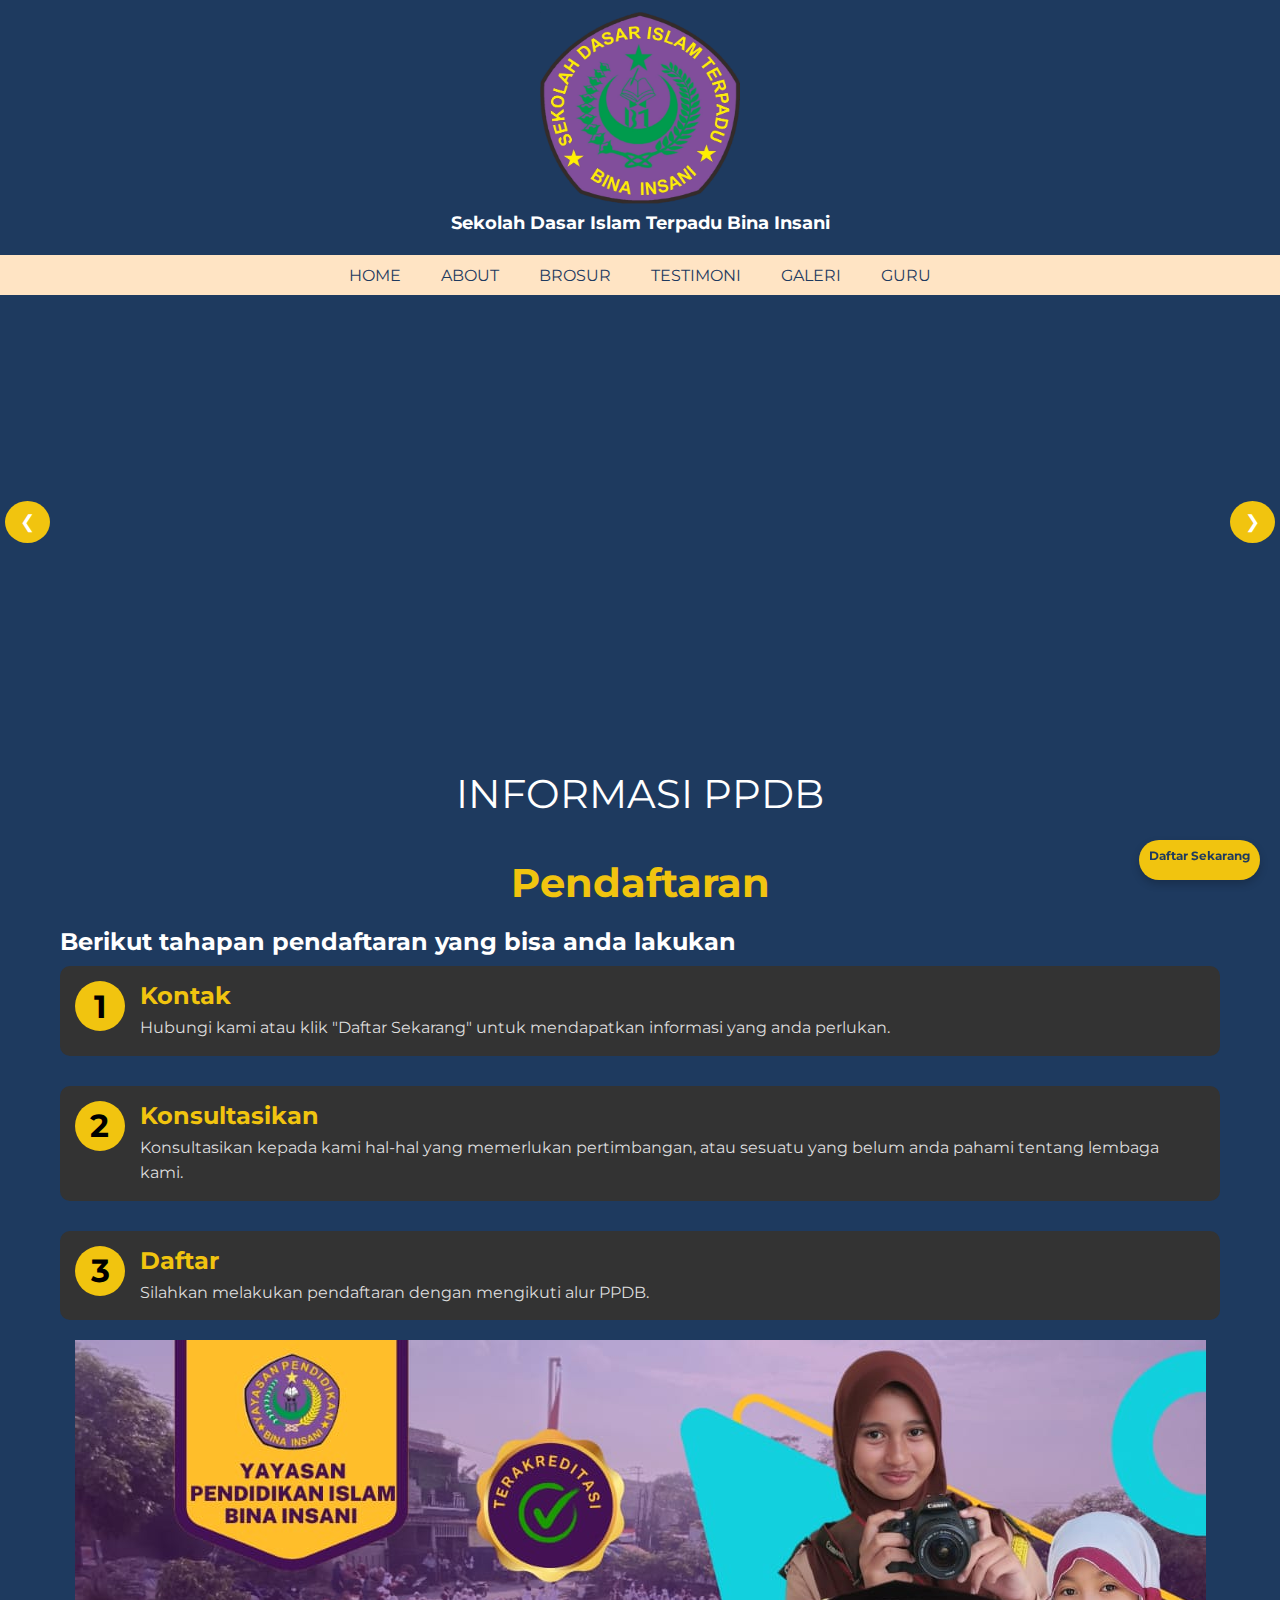
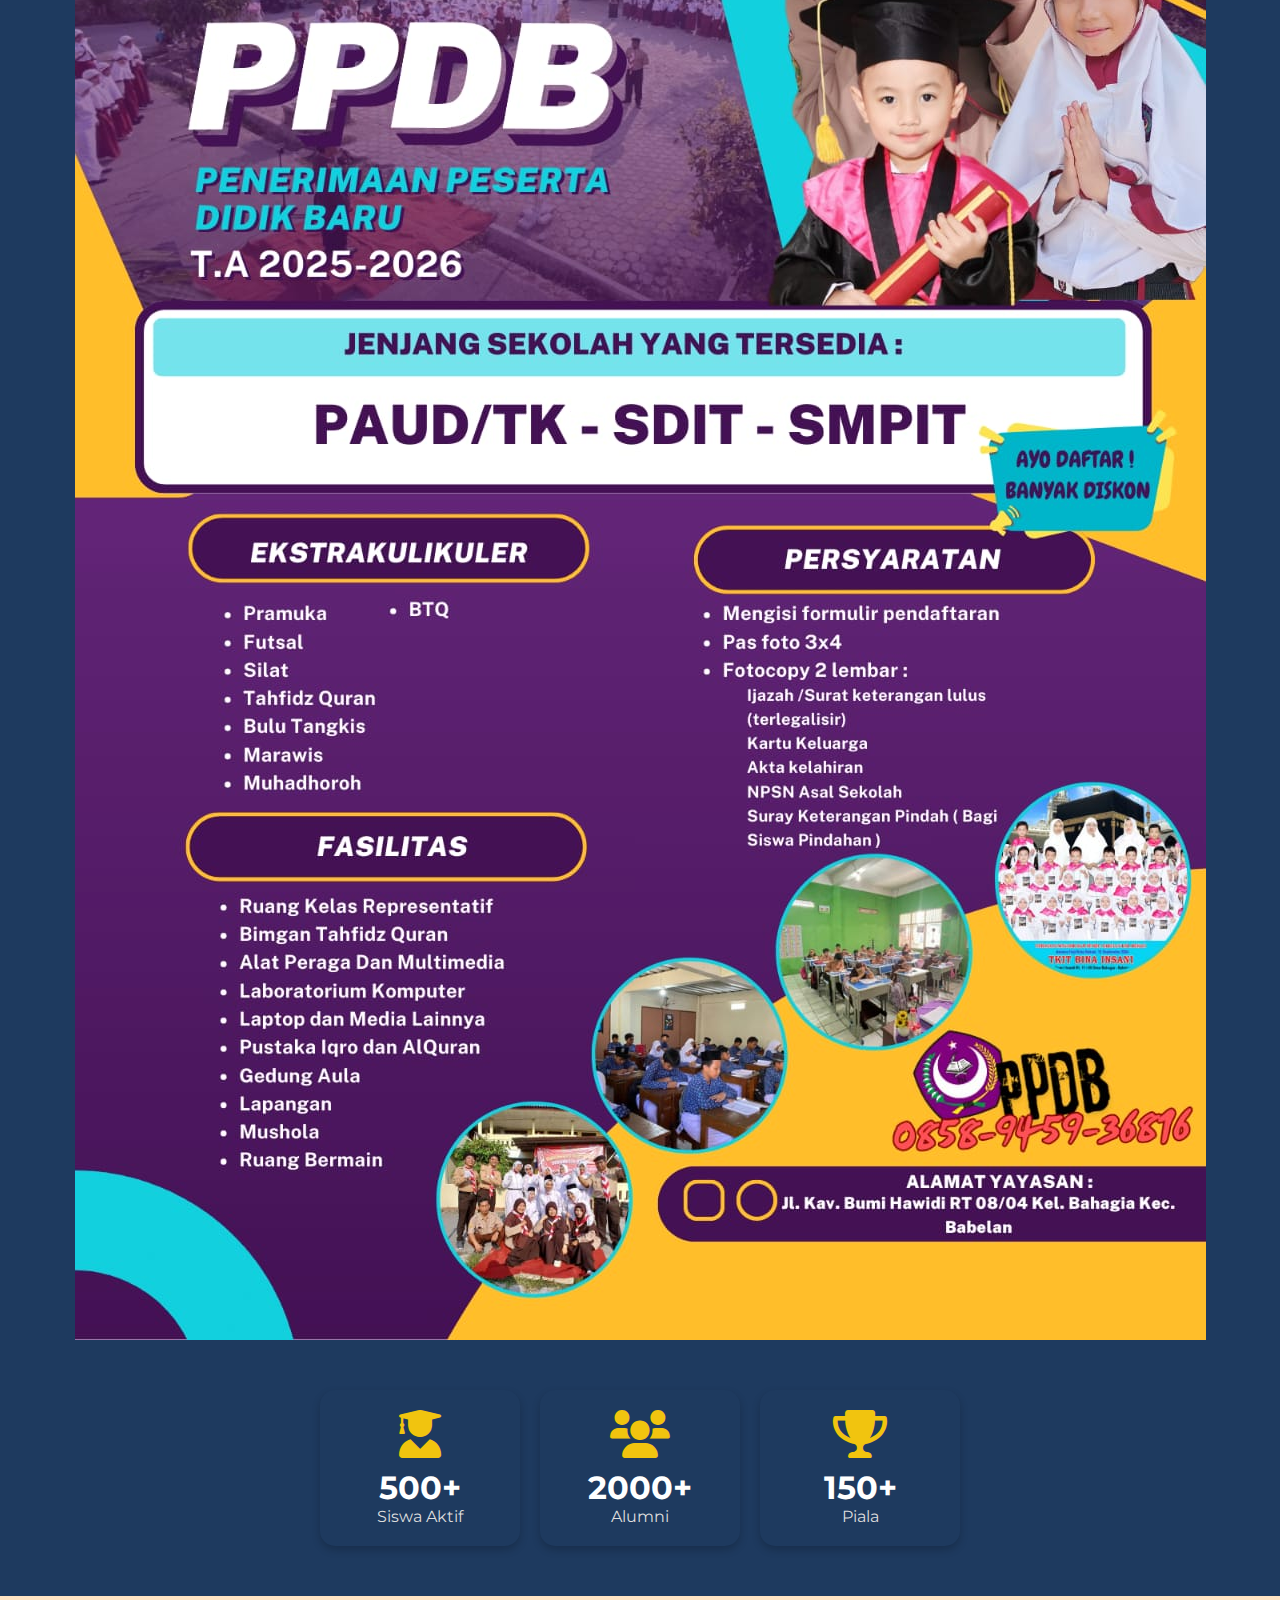
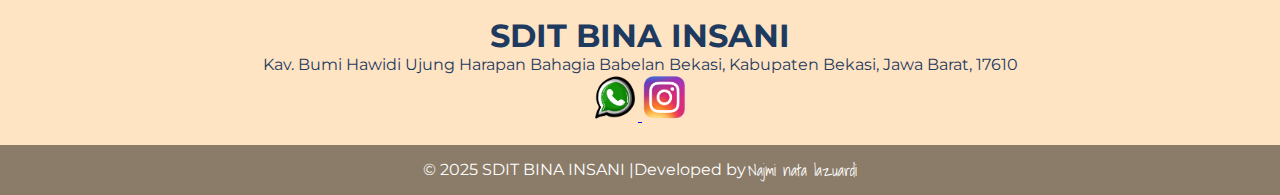
<file: index.html>
<!DOCTYPE html>
<html lang="id">

<head>
    <meta charset="UTF-8">
    <meta name="viewport" content="width=device-width, initial-scale=1.0, maximum-scale=1.0, user-scalable=no">
    <link href="https://fonts.googleapis.com/css2?family=Montserrat:wght@400;600&family=Lora:wght@400;700&display=swap"
        rel="stylesheet">
    <link rel="stylesheet" href="https://cdnjs.cloudflare.com/ajax/libs/font-awesome/6.0.0-beta3/css/all.min.css">
    <link rel="preconnect" href="https://fonts.googleapis.com">
    <link rel="preconnect" href="https://fonts.gstatic.com" crossorigin>
    <link href="https://fonts.googleapis.com/css2?family=Shadows+Into+Light&display=swap" rel="stylesheet">
    <title>SDIT Bina Insani</title>
    <link rel="stylesheet" href="assets/css/style.css">
    <script defer src="assets/js/script.js"></script>
</head>

<body>
    <!-- Header -->
    <div class="atas">
        <div class="ul_atas">
            <li><img src="assets/img/logo.png" width="200" height="200" alt="Logo Sekolah" /></li>
            <li class="li_atas">Sekolah Dasar Islam Terpadu Bina Insani</li>
        </div>
    </div>

    <!-- Navigation Bar -->
    <div class="navbar">
        <div class="ul_navbar">
            <li class="li_navbar"><a href="index.html" class="a_navbar">HOME</a></li>
            <li class="li_navbar"><a href="about.html" class="a_navbar">ABOUT</a></li>

            <li class="li_navbar"><a href="brosur.html" class="a_navbar">BROSUR</a></li>
            <li class="li_navbar"><a href="testimoni.html" class="a_navbar">TESTIMONI</a></li>
            <li class="li_navbar"><a href="galeri.html" class="a_navbar">GALERI</a></li>
            <li class="li_navbar"><a href="guru.html" class="a_navbar">GURU</a></li>
        </div>
    </div>

    <!-- Slideshow -->
    <div class="slideshow-container">
        <div class="slide fade">
            <img src="assets/img/foto sekolah.jpg" alt="Gambar 1">
            <div class="text">
                <h1>Judul Gambar 1</h1>
                <p>Deskripsi untuk gambar 1</p>
            </div>
        </div>
        <div class="slide fade">
            <img src="assets/img/foto sekolah 2.jpg" alt="Gambar 2">
            <div class="text">
                <h1>Judul Gambar 2</h1>
                <p>Deskripsi untuk gambar 2</p>
            </div>
        </div>
        <div class="slide fade">
            <img src="assets/img/kegiatan.jpg" alt="Gambar 3">
            <div class="text">
                <h1>Judul Gambar 3</h1>
                <p>Deskripsi untuk gambar 3</p>
            </div>
        </div>
        <div class="slide fade">
            <img src="assets/img/logo.png" alt="Gambar 4">
            <div class="text">
                <h1>Judul Gambar 4</h1>
                <p>Deskripsi untuk gambar 4</p>
            </div>
        </div>
        <div class="slide fade">
            <img src="assets/img/brosur.jpg" alt="Gambar 5">
            <div class="text">
                <h1>Judul Gambar 5</h1>
                <p>Deskripsi untuk gambar 5</p>
            </div>
        </div>
        <!-- Tombol navigasi manual -->
        <button class="prev" id="prev"><span>&#10094;</span></button>
        <button class="next" id="next"><span>&#10095;</span></button>
    </div>
    <div class="informasi_ppdb">INFORMASI PPDB</div>
    <div class="container">
        <h1 class="title">Pendaftaran</h1>
        <h2>Berikut tahapan pendaftaran yang bisa anda lakukan</h2>
        <div class="steps">
            <div class="step">
                <div class="step-number">1</div>
                <div class="step-content">
                    <h2>Kontak</h2>
                    <p>Hubungi kami atau klik "Daftar Sekarang" untuk mendapatkan informasi yang anda perlukan. </p>
                </div>
            </div>
            <div class="step">
                <div class="step-number">2</div>
                <div class="step-content">
                    <h2>Konsultasikan</h2>
                    <p>Konsultasikan kepada kami hal-hal yang memerlukan pertimbangan, atau sesuatu yang belum anda
                        pahami tentang lembaga kami.</p>
                </div>
            </div>
            <div class="step">
                <div class="step-number">3</div>
                <div class="step-content">
                    <h2>Daftar</h2>
                    <p>Silahkan melakukan pendaftaran dengan mengikuti alur PPDB.</p>
                </div>
            </div>
        </div>
    </div>
    <div class="poster">
        <img src="assets/img/brosur.jpg" alt="Poster PPDB">
    </div>
    <div class="stats-container">
        <div class="stat-item">
            <i class="fas fa-user-graduate stat-icon"></i>
            <h3 class="stat-number">500+</h3>
            <p class="stat-label">Siswa Aktif</p>
        </div>
        <div class="stat-item">
            <i class="fas fa-users stat-icon"></i>
            <h3 class="stat-number">2000+</h3>
            <p class="stat-label">Alumni</p>
        </div>
        <div class="stat-item">
            <i class="fas fa-trophy stat-icon"></i>
            <h3 class="stat-number">150+</h3>
            <p class="stat-label">Piala</p>
        </div>
    </div>

    <div id="floating-button">
        <a href="https://wa.me/6288210289736" class="floating-link">Daftar Sekarang</a>
    </div>


    <!-- Footer -->
    <div class="footer">
        <ul class="footer container">
            <h1>SDIT BINA INSANI</h1>
            <p> Kav. Bumi Hawidi Ujung Harapan Bahagia Babelan Bekasi, Kabupaten Bekasi, Jawa Barat, 17610</p>
            <a href="https://wa.me/6288210289736" target="_blank" class="wa-button">
                <img src="assets/icons/logo wa.png" alt="Chat via WhatsApp">
                <a href="https://www.instagram.com/sditbinainsani?utm_source=ig_web_button_share_sheet&igsh=ZDNlZDc0MzIxNw=="
                    target="_blank" class="wa-button">
                    <img src="assets/icons/logo ig.png" alt="kunjungi instagram">
                </a>
        </ul>
    </div>
    <footer>&copy; 2025 SDIT BINA INSANI |Developed by<p class="najmi">Najmi nata lazuardi</p>
    </footer>
</body>

</html>
</file>
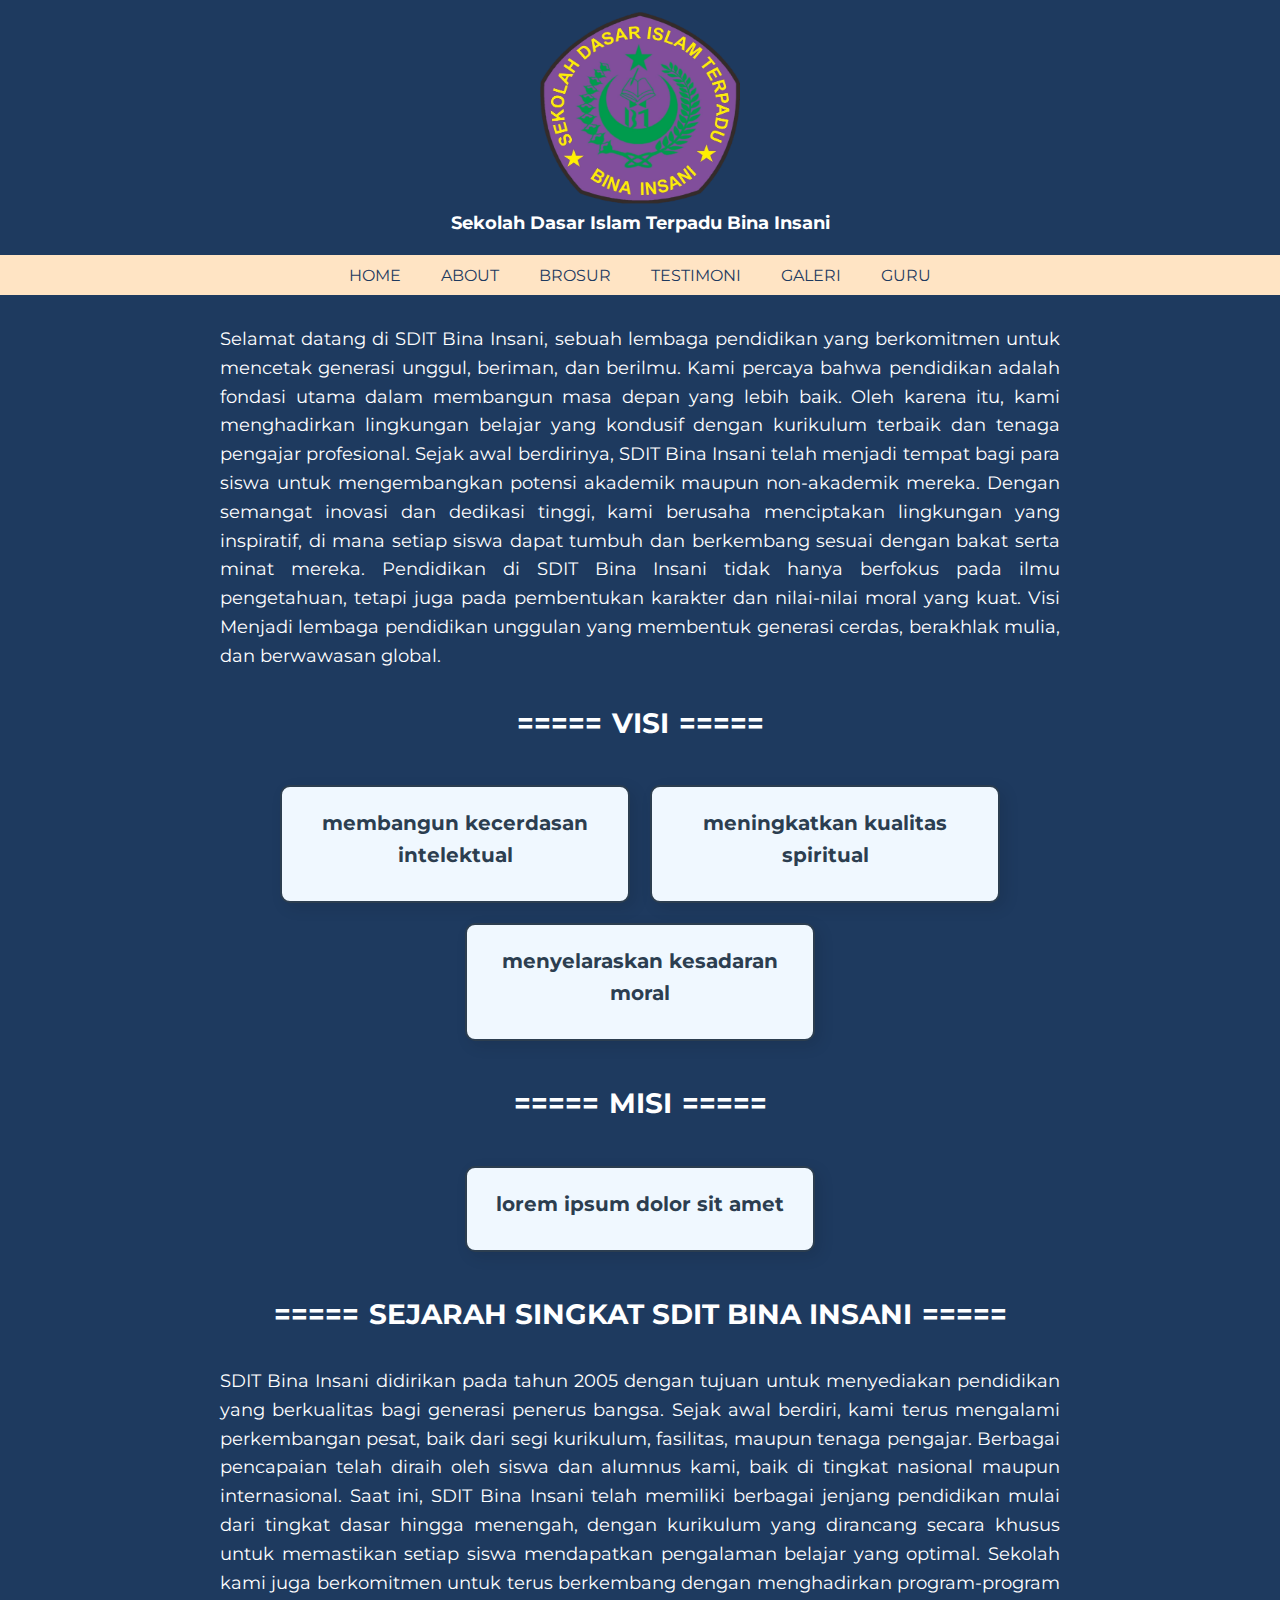
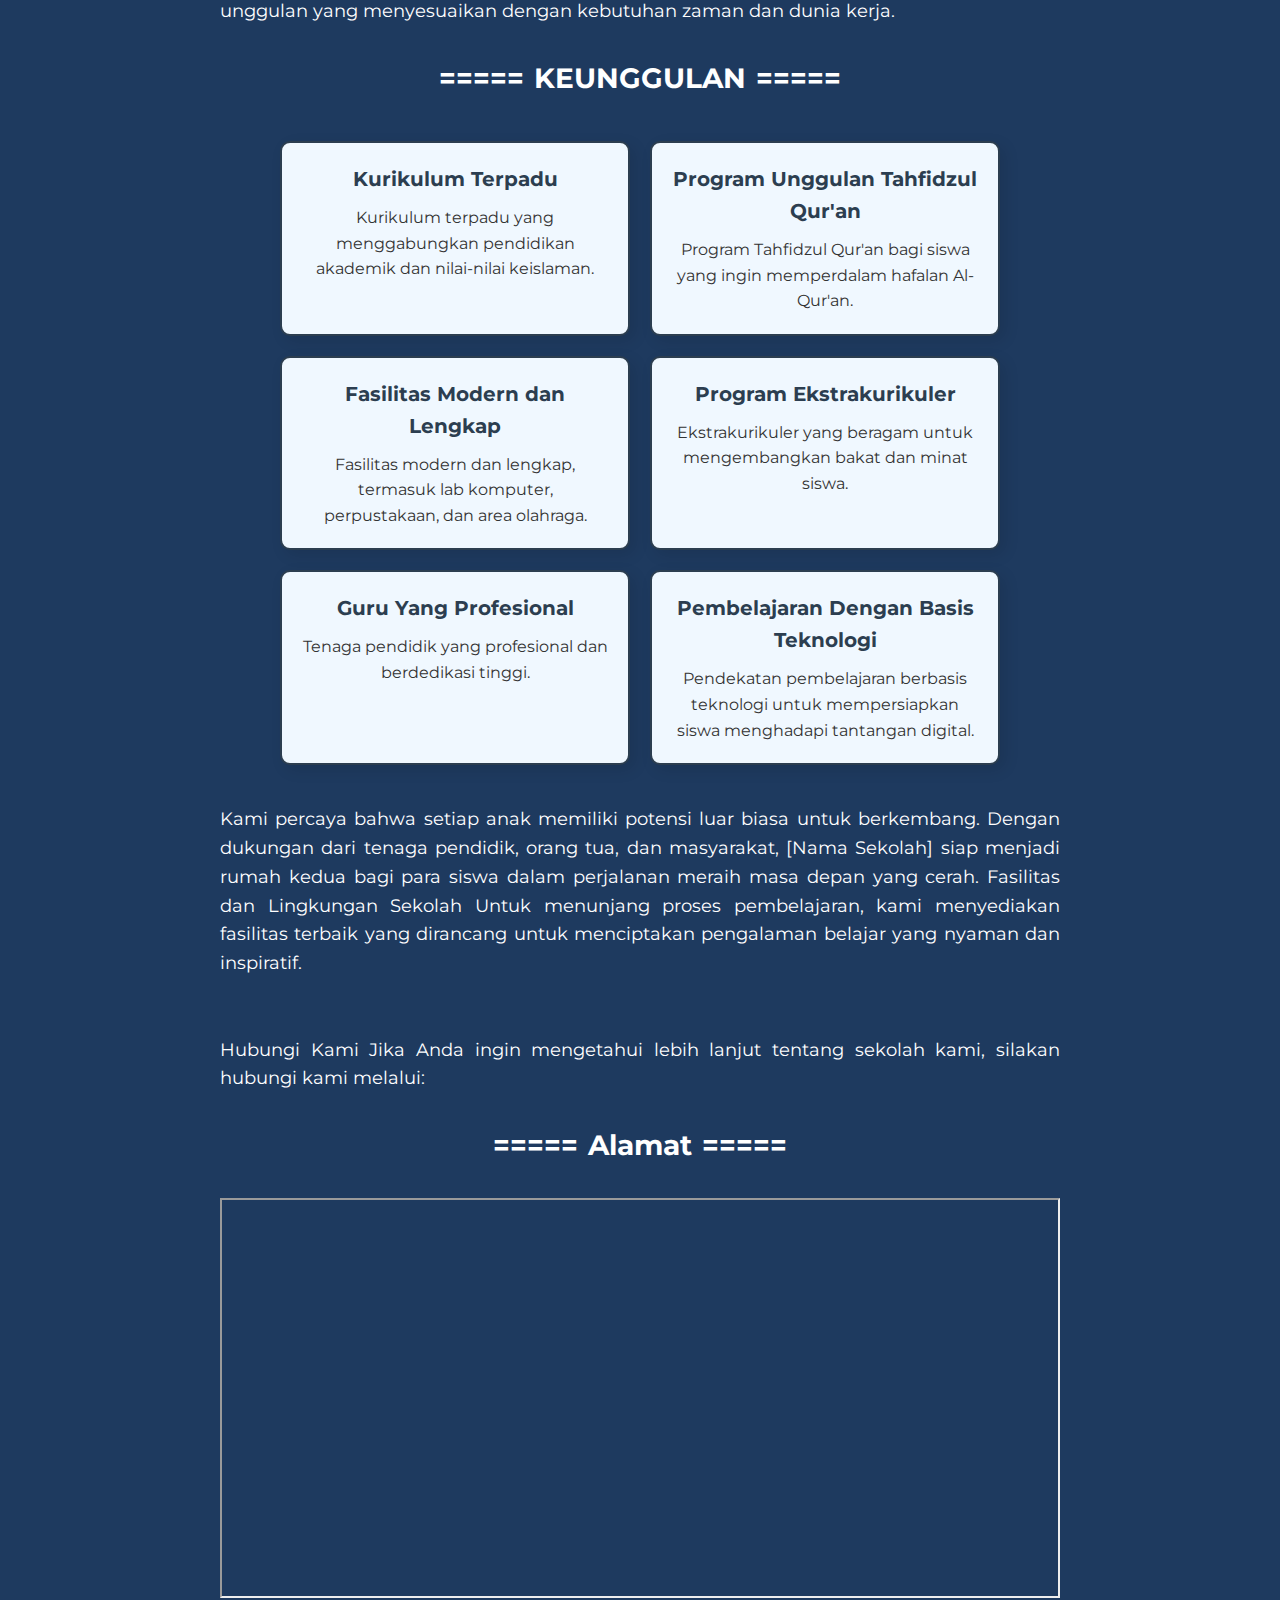
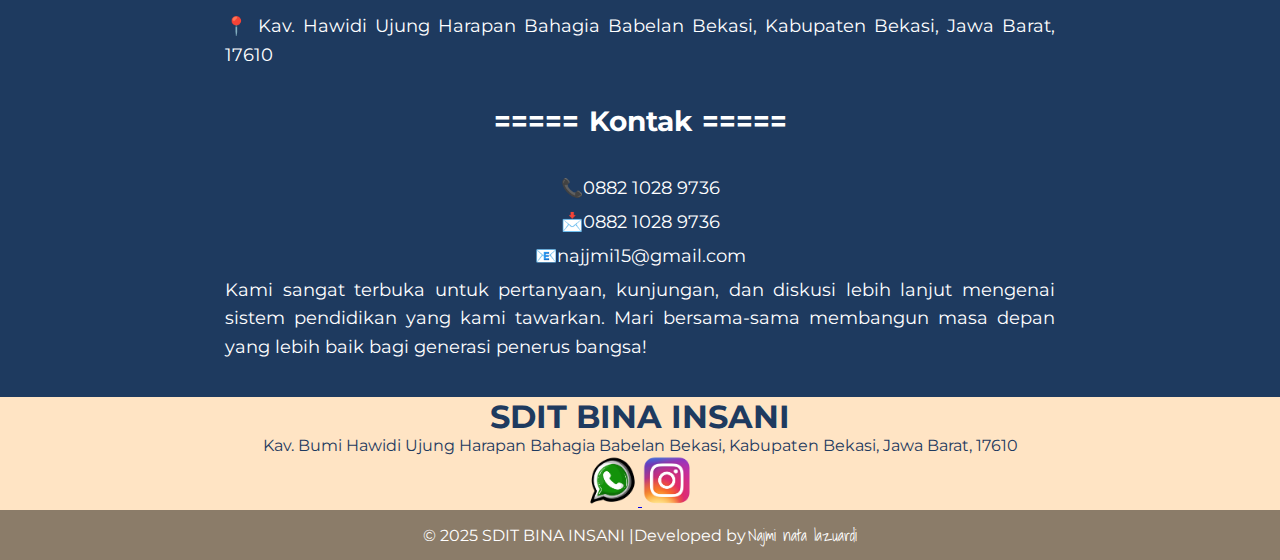
<file: about.html>
<!DOCTYPE html>
<html lang="id">

<head>
    <meta charset="UTF-8">
    <meta name="viewport" content="width=device-width, initial-scale=1.0">
    <link href="https://fonts.googleapis.com/css2?family=Montserrat:wght@400;600&family=Lora:wght@400;700&display=swap"
        rel="stylesheet">
    <link rel="preconnect" href="https://fonts.googleapis.com">
    <link rel="preconnect" href="https://fonts.gstatic.com" crossorigin>
    <link href="https://fonts.googleapis.com/css2?family=Shadows+Into+Light&display=swap" rel="stylesheet">
    <title>SDIT Bina Insani</title>
    <link rel="stylesheet" href="assets/css/about.css">

</head>

<body>
    <!-- Header -->
    <div class="atas">
        <ul class="ul_atas">
            <li><img src="assets/img/logo.png" width="200" height="200" alt="Logo Sekolah" /></li>
            <li class="tentang_kami">Sekolah Dasar Islam Terpadu Bina Insani</li>
        </ul>
    </div>

    <!-- Navigation Bar -->
    <div class="navbar">
        <ul class="ul_navbar">
            <li class="li_navbar"><a href="index.html" class="a_navbar">HOME</a></li>
            <li class="li_navbar"><a href="about.html" class="a_navbar">ABOUT</a></li>
            <li class="li_navbar"><a href="brosur.html" class="a_navbar">BROSUR</a></li>
            <li class="li_navbar"><a href="testimoni.html" class="a_navbar">TESTIMONI</a></li>
            <li class="li_navbar"><a href="galeri.html" class="a_navbar">GALERI</a></li>
            <li class="li_navbar"><a href="guru.html" class="a_navbar">GURU</a></li>
        </ul>
    </div>

    <!-- content 1 -->
    <div class="content">
        <ul align="justify">Selamat datang di SDIT Bina Insani, sebuah lembaga pendidikan yang berkomitmen untuk
            mencetak
            generasi unggul, beriman, dan berilmu. Kami percaya bahwa pendidikan adalah fondasi utama dalam membangun
            masa depan yang lebih baik. Oleh karena itu, kami menghadirkan lingkungan belajar yang kondusif dengan
            kurikulum terbaik dan tenaga pengajar profesional.
            Sejak awal berdirinya, SDIT Bina Insani telah menjadi tempat bagi para siswa untuk mengembangkan potensi
            akademik maupun non-akademik mereka. Dengan semangat inovasi dan dedikasi tinggi, kami berusaha menciptakan
            lingkungan yang inspiratif, di mana setiap siswa dapat tumbuh dan berkembang sesuai dengan bakat serta minat
            mereka. Pendidikan di SDIT Bina Insani tidak hanya berfokus pada ilmu pengetahuan, tetapi juga pada
            pembentukan karakter dan nilai-nilai moral yang kuat.
            Visi
            Menjadi lembaga pendidikan unggulan yang membentuk generasi cerdas, berakhlak mulia, dan berwawasan global.

        </ul>
        <h2 class="judul_content">VISI</h2>
        <div class="visiMisi_container">
            <div class="visiMisi_box">
                <div class="visiMisi_tittle">membangun kecerdasan intelektual</div>
            </div>
            <div class="visiMisi_box">
                <div class="visiMisi_tittle">meningkatkan kualitas spiritual</div>
            </div>
            <div class="visiMisi_box">
                <div class="visiMisi_tittle">menyelaraskan kesadaran moral</div>
            </div>
        </div>

        <h2 class="judul_content">MISI</h2>
        <div class="visiMisi_container">
            <div class="visiMisi_box">
                <div class="visiMisi_tittle">lorem ipsum dolor sit amet</div>
            </div>
        </div>
        <h2 class="judul_content">SEJARAH SINGKAT SDIT BINA INSANI</h2>
        <ul>SDIT Bina Insani didirikan pada tahun 2005 dengan tujuan untuk menyediakan pendidikan yang
            berkualitas bagi generasi penerus bangsa. Sejak awal berdiri, kami terus mengalami perkembangan pesat, baik
            dari segi kurikulum, fasilitas, maupun tenaga pengajar. Berbagai pencapaian telah diraih oleh siswa dan
            alumnus kami, baik di tingkat nasional maupun internasional.
            Saat ini, SDIT Bina Insani telah memiliki berbagai jenjang pendidikan mulai dari tingkat dasar hingga
            menengah, dengan kurikulum yang dirancang secara khusus untuk memastikan setiap siswa mendapatkan pengalaman
            belajar yang optimal. Sekolah kami juga berkomitmen untuk terus berkembang dengan menghadirkan
            program-program unggulan yang menyesuaikan dengan kebutuhan zaman dan dunia kerja.</ul>
        <h1 class="judul_content">KEUNGGULAN</h1>

        <div class="keunggulan-container">
            <div class="keunggulan-box">
                <div class="keunggulan-title">Kurikulum Terpadu</div>
                <p class="keunggulan-text">Kurikulum terpadu yang menggabungkan pendidikan akademik dan nilai-nilai
                    keislaman.</p>
            </div>

            <div class="keunggulan-box">
                <div class="keunggulan-title">Program Unggulan Tahfidzul Qur'an</div>
                <p class="keunggulan-text">Program Tahfidzul Qur'an bagi siswa yang ingin memperdalam hafalan Al-Qur'an.
                </p>
            </div>

            <div class="keunggulan-box">
                <div class="keunggulan-title">Fasilitas Modern dan Lengkap
                </div>
                <p class="keunggulan-text">Fasilitas modern dan lengkap, termasuk lab komputer, perpustakaan, dan area
                    olahraga.</p>
            </div>

            <div class="keunggulan-box">
                <div class="keunggulan-title">Program Ekstrakurikuler</div>
                <p class="keunggulan-text">Ekstrakurikuler yang beragam untuk mengembangkan bakat dan minat siswa.
                </p>
            </div>

            <div class="keunggulan-box">
                <div class="keunggulan-title">Guru Yang Profesional</div>
                <p class="keunggulan-text">Tenaga pendidik yang profesional dan berdedikasi tinggi.</p>
            </div>

            <div class="keunggulan-box">
                <div class="keunggulan-title">Pembelajaran Dengan Basis Teknologi</div>
                <p class="keunggulan-text">Pendekatan pembelajaran berbasis teknologi untuk mempersiapkan siswa
                    menghadapi tantangan digital.</p>
            </div>
        </div>
        <div>Kami percaya bahwa setiap anak memiliki potensi luar biasa untuk berkembang. Dengan dukungan dari tenaga
            pendidik, orang tua, dan masyarakat, [Nama Sekolah] siap menjadi rumah kedua bagi para siswa dalam
            perjalanan meraih masa depan yang cerah.
            Fasilitas dan Lingkungan Sekolah
            Untuk menunjang proses pembelajaran, kami menyediakan fasilitas terbaik yang dirancang untuk menciptakan
            pengalaman belajar yang nyaman dan inspiratif.</div>
        <br></br>
        <div class="hubungi_kami">Hubungi Kami
            Jika Anda ingin mengetahui lebih lanjut tentang sekolah kami, silakan hubungi kami melalui:
            <ul class="judul_content">Alamat</ul>
            <ul><iframe
                    src="https://www.google.com/maps/embed?pb=!1m18!1m12!1m3!1d3966.5843019375106!2d107.02971840000001!3d-6.1863461!2m3!1f0!2f0!3f0!3m2!1i1024!2i768!4f13.1!3m3!1m2!1s0x2e69896b362ca027%3A0x31555b93981b0a80!2sSDIT%20Bina%20Insani!5e0!3m2!1sid!2sid!4v1738545464513!5m2!1sid!2sid"
                    height="400vh" width="100%" allowfullscreen="" loading="lazy"
                    referrerpolicy="no-referrer-when-downgrade"></iframe></ul>
            <ul class="ul_hubungi_kami">📍 Kav. Hawidi Ujung Harapan Bahagia Babelan
                Bekasi, Kabupaten Bekasi, Jawa Barat, 17610
            </ul>
            <ul class="judul_content">Kontak</ul>
            <a href="tel:088210289736" class="ul_hubungi_kami">📞0882 1028 9736</a>
            <a href="sms:088210289736" class="ul_hubungi_kami">📩0882 1028 9736</a>
            <a href="mailto:najjmi15@gmail.com" class="ul_hubungi_kami">📧najjmi15@gmail.com</a>

            <p class="ul_hubungi_kami">
                Kami sangat terbuka untuk pertanyaan, kunjungan, dan diskusi lebih lanjut mengenai sistem pendidikan
                yang
                kami tawarkan. Mari bersama-sama membangun masa depan yang lebih baik bagi generasi penerus bangsa!</p>
        </div>
    </div>
    <!-- content 1 end -->

    <!-- Footer -->
    <div class="footer">
        <ul class="footer container">
            <h1>SDIT BINA INSANI</h1>
            <p> Kav. Bumi Hawidi Ujung Harapan Bahagia Babelan Bekasi, Kabupaten Bekasi, Jawa Barat, 17610</p>

            <a href="https://wa.me/6288210289736" target="_blank" class="wa-button">
                <img src="assets/icons/logo wa.png" alt="Chat via WhatsApp">
                <a href="https://www.instagram.com/sditbinainsani?utm_source=ig_web_button_share_sheet&igsh=ZDNlZDc0MzIxNw=="
                    target="_blank" class="wa-button">
                    <img src="assets/icons/logo ig.png" alt="kunjungi instagram">
                </a>
        </ul>
    </div>
    <footer>&copy; 2025 SDIT BINA INSANI |Developed by<p class="najmi">Najmi nata lazuardi</p>
    </footer>
</body>

</html>
</file>
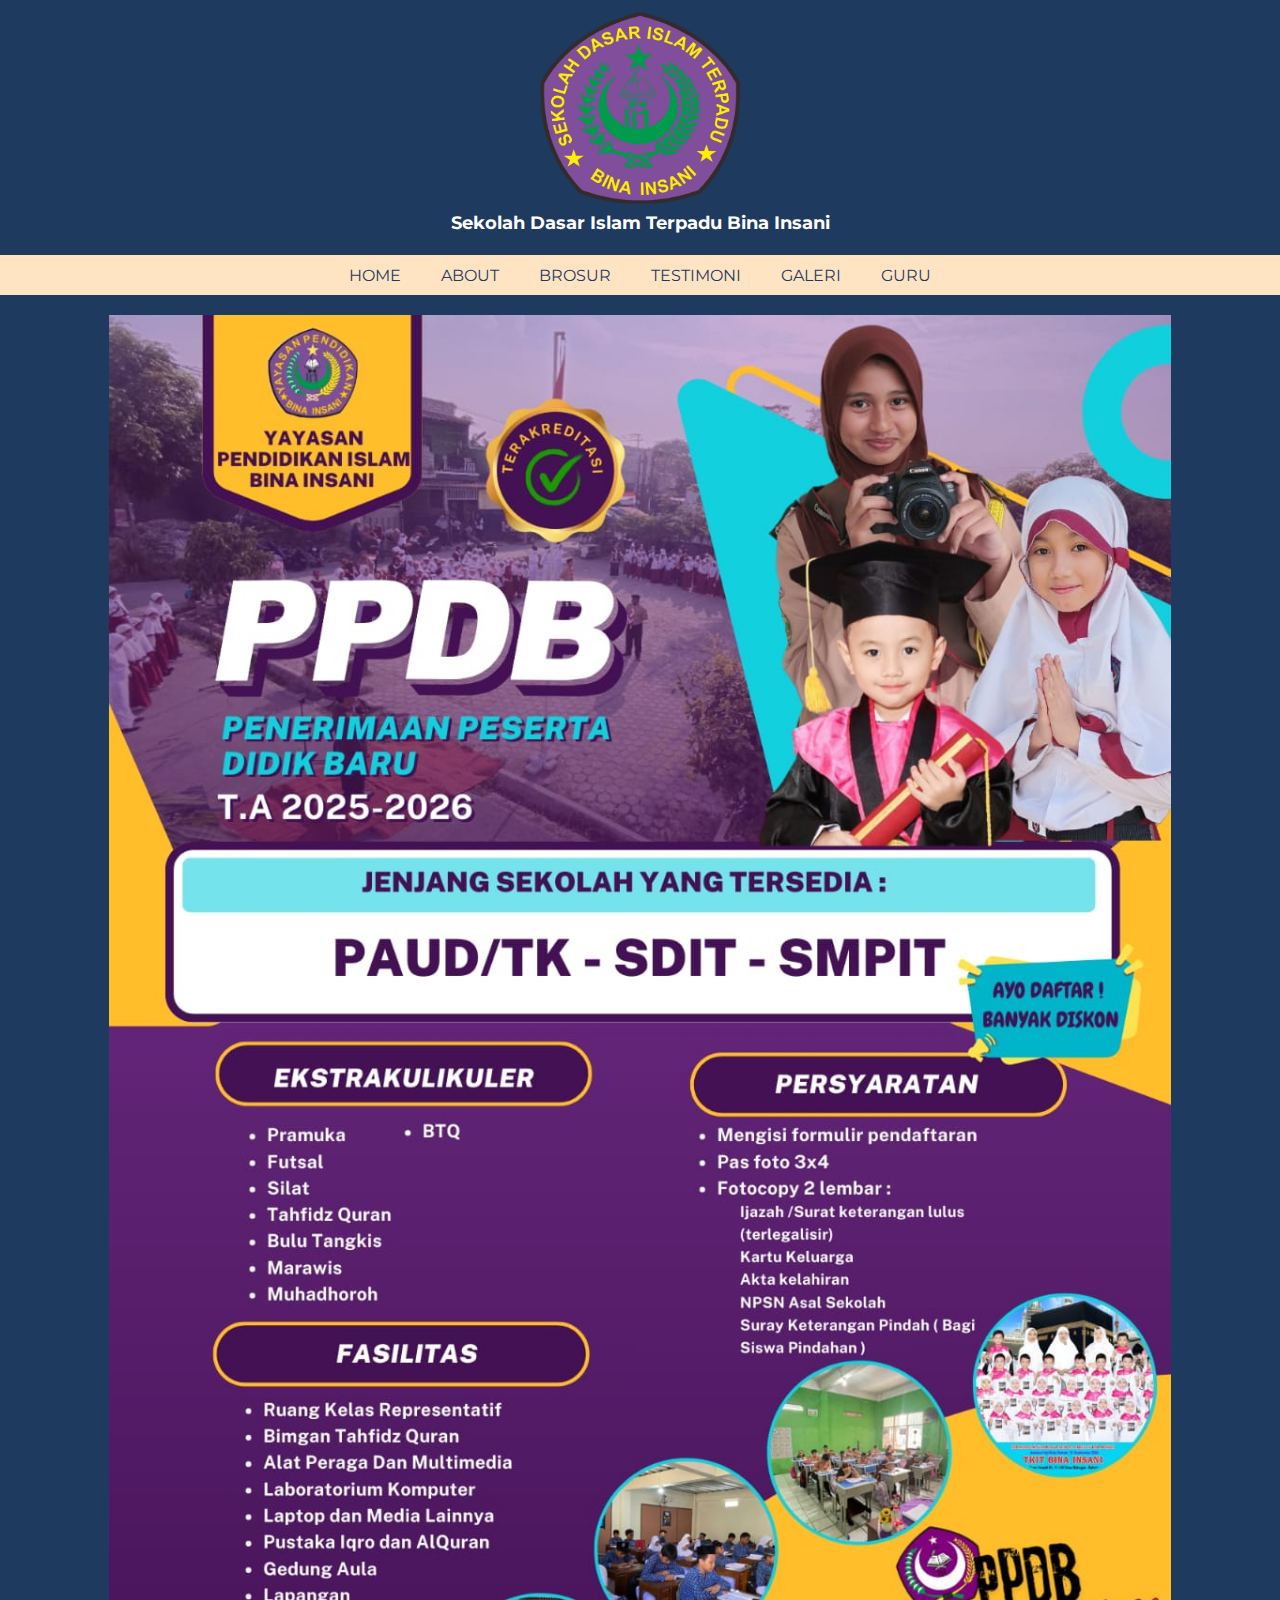
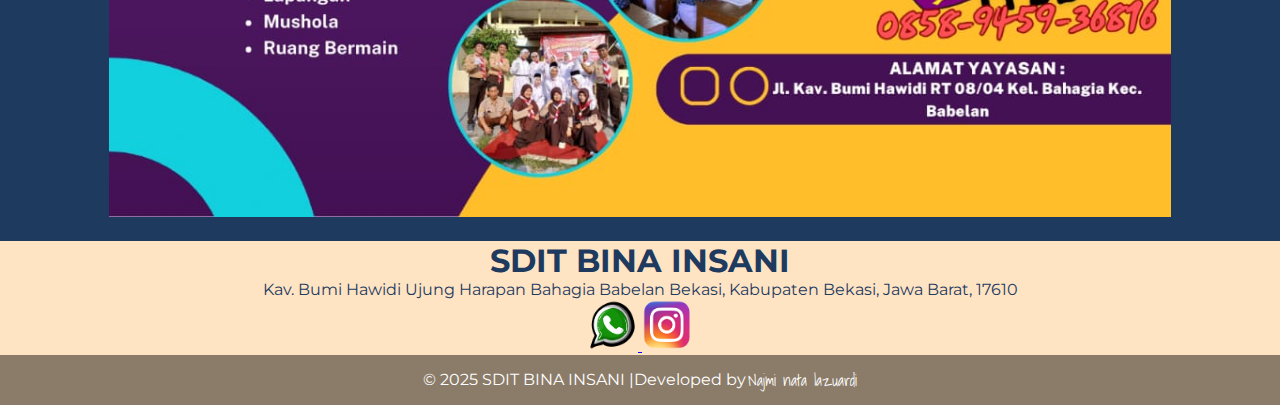
<file: brosur.html>
<!DOCTYPE html>
<html lang="id">

<head>
    <meta charset="UTF-8">
    <meta name="viewport" content="width=device-width, initial-scale=1.0">
    <link href="https://fonts.googleapis.com/css2?family=Montserrat:wght@400;600&family=Lora:wght@400;700&display=swap"
        rel="stylesheet">
    <link rel="preconnect" href="https://fonts.googleapis.com">
    <link rel="preconnect" href="https://fonts.gstatic.com" crossorigin>
    <link href="https://fonts.googleapis.com/css2?family=Shadows+Into+Light&display=swap" rel="stylesheet">
    <title>SDIT Bina Insani</title>
    <link rel="stylesheet" href="assets/css/brosur.css">
</head>

<body>
    <!-- Header -->
    <div class="atas">
        <div class="ul_atas">
            <li><img src="assets/img/logo.png" width="200" height="200" alt="Logo Sekolah" /></li>
            <li class="li_atas">Sekolah Dasar Islam Terpadu Bina Insani</li>
        </div>
    </div>

    <!-- Navigation Bar -->
    <div class="navbar">
        <ul class="ul_navbar">
            <li class="li_navbar"><a href="index.html" class="a_navbar">HOME</a></li>
            <li class="li_navbar"><a href="about.html" class="a_navbar">ABOUT</a></li>
            <li class="li_navbar"><a href="brosur.html" class="a_navbar">BROSUR</a></li>
            <li class="li_navbar"><a href="testimoni.html" class="a_navbar">TESTIMONI</a></li>
            <li class="li_navbar"><a href="galeri.html" class="a_navbar">GALERI</a></li>
            <li class="li_navbar"><a href="guru.html" class="a_navbar">GURU</a></li>
        </ul>
    </div>

    <!-- content 1 -->
    <div class="content">
        <ul class="ul_content"> <img src="assets/img/brosur.jpg" width="100%"></ul>
    </div>
    <!-- content 1 end -->

    <!-- Footer -->
    <!-- Footer -->
    <div class="footer">
        <ul class="footer container">
            <h1>SDIT BINA INSANI</h1>
            <p> Kav. Bumi Hawidi Ujung Harapan Bahagia Babelan Bekasi, Kabupaten Bekasi, Jawa Barat, 17610</p>
            <a href="https://wa.me/6288210289736" target="_blank" class="wa-button">
                <img src="assets/icons/logo wa.png" alt="Chat via WhatsApp">
                <a href="https://www.instagram.com/sditbinainsani?utm_source=ig_web_button_share_sheet&igsh=ZDNlZDc0MzIxNw=="
                    target="_blank" class="wa-button">
                    <img src="assets/icons/logo ig.png" alt="kunjungi instagram">
                </a>
        </ul>
    </div>
    <footer>&copy; 2025 SDIT BINA INSANI |Developed by<p class="najmi">Najmi nata lazuardi</p>
    </footer>
</body>

</html>
</file>
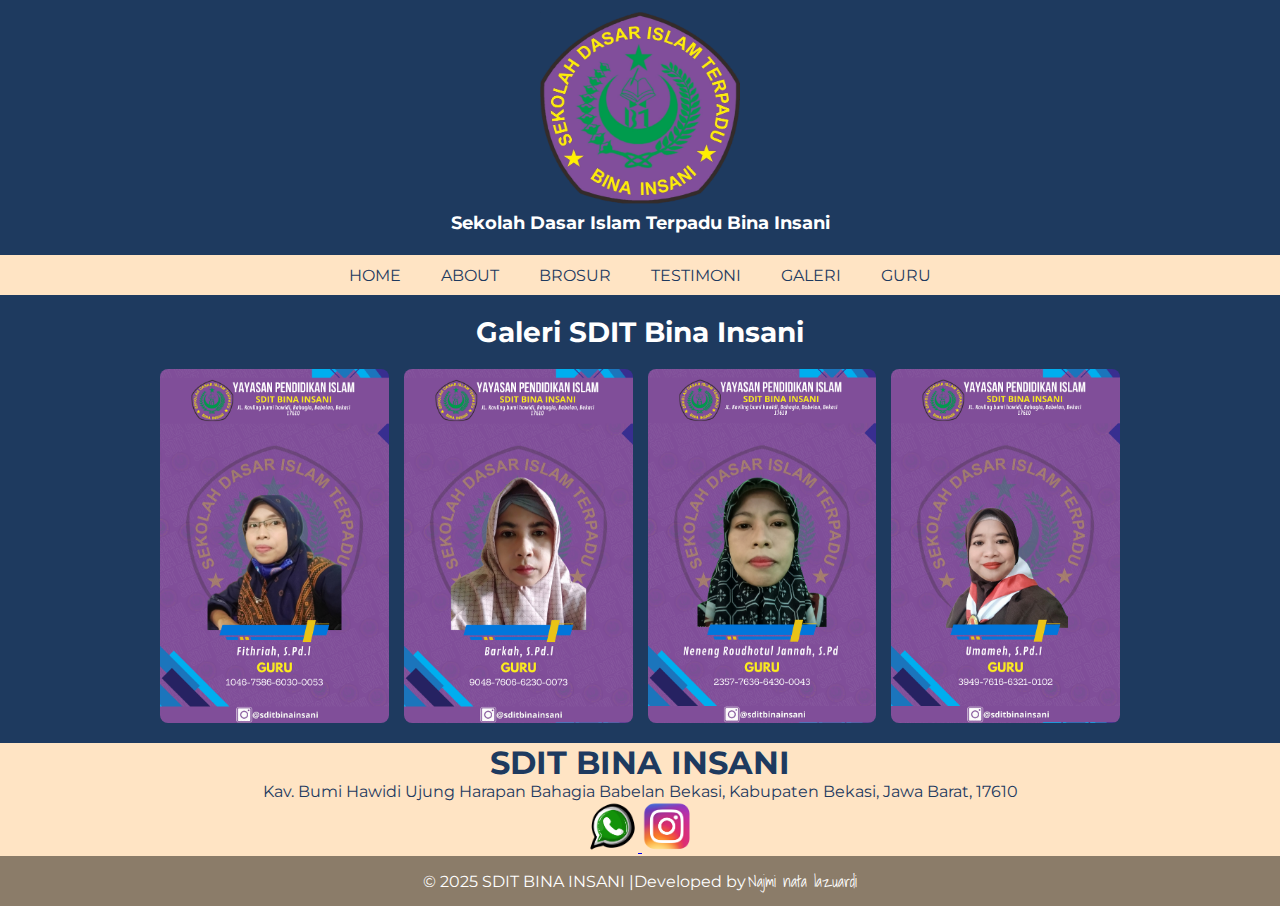
<file: galeri.html>
<!DOCTYPE html>
<html lang="id">

<head>
    <meta charset="UTF-8">
    <meta name="viewport" content="width=device-width, initial-scale=1.0">
    <link href="https://fonts.googleapis.com/css2?family=Montserrat:wght@400;600&family=Lora:wght@400;700&display=swap"
        rel="stylesheet">
    <link rel="preconnect" href="https://fonts.googleapis.com">
    <link rel="preconnect" href="https://fonts.gstatic.com" crossorigin>
    <link href="https://fonts.googleapis.com/css2?family=Shadows+Into+Light&display=swap" rel="stylesheet">
    <title>SDIT Bina Insani</title>
    <link rel="stylesheet" href="assets/css/galeri.css">
    <script defer src="assets/js/galeri.js"></script>
</head>

<body>
    <!-- Header -->
    <div class="atas">
        <ul class="ul_atas">
            <li><img src="assets/img/logo.png" width="200" height="200" alt="Logo Sekolah" /></li>
            <li class="tentang_kami">Sekolah Dasar Islam Terpadu Bina Insani</li>
        </ul>
    </div>

    <!-- Navigation Bar -->
    <div class="navbar">
        <ul class="ul_navbar">
            <li class="li_navbar"><a href="index.html" class="a_navbar">HOME</a></li>
            <li class="li_navbar"><a href="about.html" class="a_navbar">ABOUT</a></li>
            <li class="li_navbar"><a href="brosur.html" class="a_navbar">BROSUR</a></li>
            <li class="li_navbar"><a href="testimoni.html" class="a_navbar">TESTIMONI</a></li>
            <li class="li_navbar"><a href="galeri.html" class="a_navbar">GALERI</a></li>
            <li class="li_navbar"><a href="guru.html" class="a_navbar">GURU</a></li>
        </ul>
    </div>

    <h1 class="title">Galeri SDIT Bina Insani</h1>
    <div class="gallery-container">
        <img src="assets/img/1.png" class="gallery-img" alt="Foto 1">
        <img src="assets/img/2.png" class="gallery-img" alt="Foto 2">
        <img src="assets/img/3.png" class="gallery-img" alt="Foto 3">
        <img src="assets/img/4.png" class="gallery-img" alt="Foto 4">
    </div>

    <!-- Lightbox Modal -->
    <div id="lightbox" class="lightbox">
        <span class="close">&times;</span>
        <img class="lightbox-img" id="lightbox-img">
        <button class="prev" id="prev">&lt;</button>
        <button class="next" id="next">&gt;</button>
    </div>
    <!-- Footer -->
    <div class="footer">
        <ul class="footer container">
            <h1>SDIT BINA INSANI</h1>
            <p> Kav. Bumi Hawidi Ujung Harapan Bahagia Babelan Bekasi, Kabupaten Bekasi, Jawa Barat, 17610</p>

            <a href="https://wa.me/6288210289736" target="_blank" class="wa-button">
                <img src="assets/icons/logo wa.png" alt="Chat via WhatsApp">
                <a href="https://www.instagram.com/sditbinainsani?utm_source=ig_web_button_share_sheet&igsh=ZDNlZDc0MzIxNw=="
                    target="_blank" class="wa-button">
                    <img src="assets/icons/logo ig.png" alt="kunjungi instagram">
                </a>
        </ul>
    </div>
    <footer>&copy; 2025 SDIT BINA INSANI |Developed by<p class="najmi">Najmi nata lazuardi</p>
    </footer>
</body>

</html>
</file>
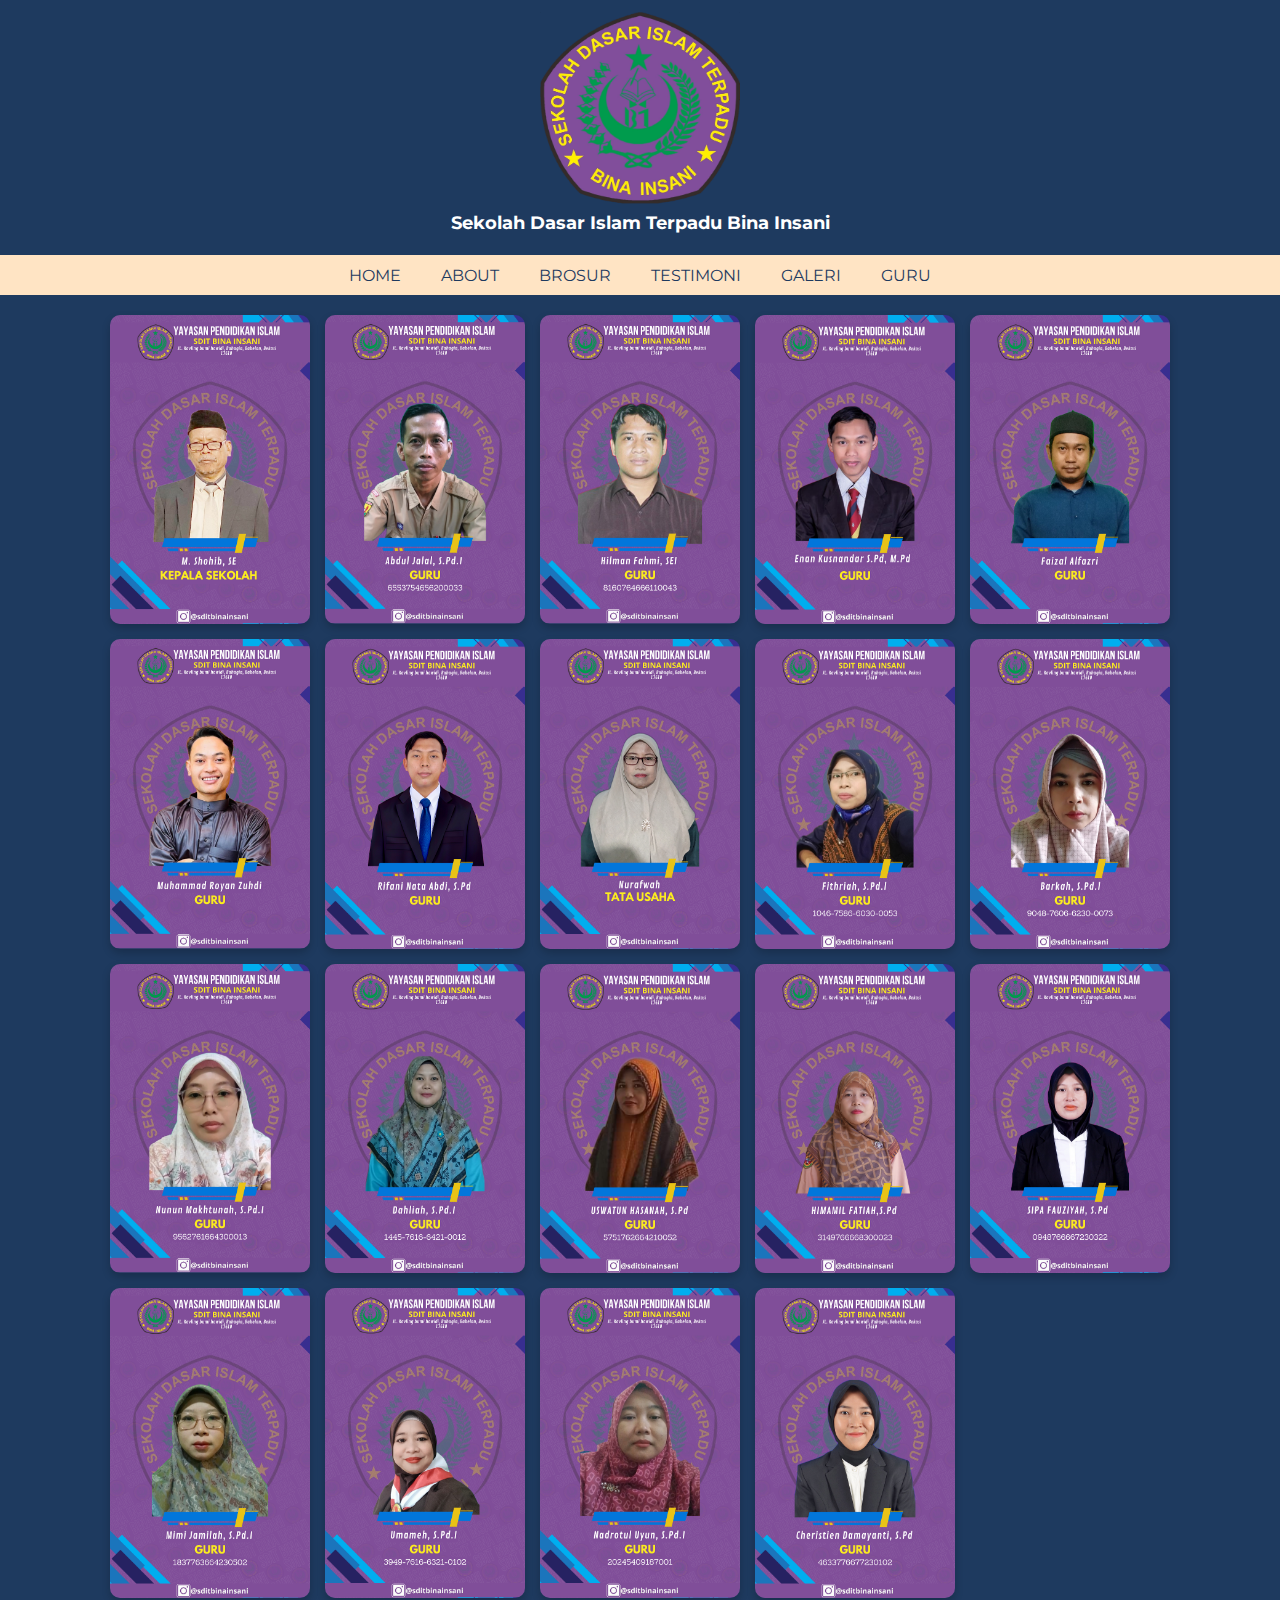
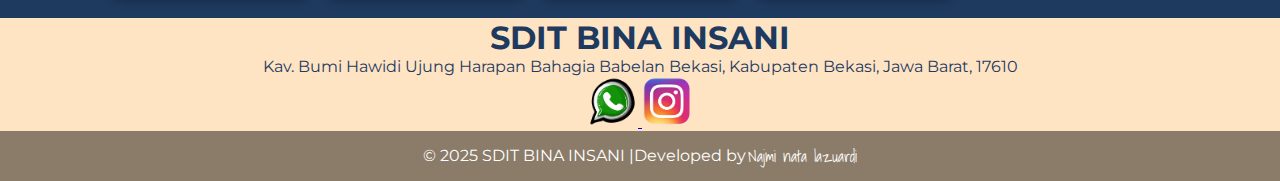
<file: guru.html>
<!DOCTYPE html>
<html lang="id">

<head>
    <meta charset="UTF-8">
    <meta name="viewport" content="width=device-width, initial-scale=1.0">
    <link href="https://fonts.googleapis.com/css2?family=Montserrat:wght@400;600&family=Lora:wght@400;700&display=swap"
        rel="stylesheet">
    <link rel="preconnect" href="https://fonts.googleapis.com">
    <link rel="preconnect" href="https://fonts.gstatic.com" crossorigin>
    <link href="https://fonts.googleapis.com/css2?family=Shadows+Into+Light&display=swap" rel="stylesheet">
    <title>SDIT Bina Insani</title>
    <link rel="stylesheet" href="assets/css/guru.css">
    <script defer src="assets/js/guru.js"></script>
</head>

<body>
    <!-- Header -->
    <div class="atas">
        <div class="ul_atas">
            <li><img src="assets/img/logo.png" width="200" height="200" alt="Logo Sekolah" /></li>
            <li class="tentang_kami">Sekolah Dasar Islam Terpadu Bina Insani</li>
        </div>
    </div>

    <!-- Navigation Bar -->
    <div class="navbar">
        <ul class="ul_navbar">
            <li class="li_navbar"><a href="index.html" class="a_navbar">HOME</a></li>
            <li class="li_navbar"><a href="about.html" class="a_navbar">ABOUT</a></li>

            <li class="li_navbar"><a href="brosur.html" class="a_navbar">BROSUR</a></li>
            <li class="li_navbar"><a href="testimoni.html" class="a_navbar">TESTIMONI</a></li>
            <li class="li_navbar"><a href="galeri.html" class="a_navbar">GALERI</a></li>
            <li class="li_navbar"><a href="guru.html" class="a_navbar">GURU</a></li>
        </ul>
    </div>

    <!-- Slideshow -->
    <div class="content">
        <div class="ul_content">
            <div class="li_content">
                <img src="assets/img/19.png" class="gallery-img" alt="Gambar 1">
            </div>
            <div class="li_content">
                <img src="assets/img/5.png" class="gallery-img" alt="Gambar 1">
            </div>
            <div class="li_content">
                <img src="assets/img/20.png" class="gallery-img" alt="Gambar 1">
            </div>
            <div class="li_content">
                <img src="assets/img/16.png" class="gallery-img" alt="Gambar 1">
            </div>
            <div class="li_content">
                <img src="assets/img/14.png" class="gallery-img" alt="Gambar 1">
            </div>
            <div class="li_content">
                <img src="assets/img/15.png" class="gallery-img" alt="Gambar 1">
            </div>
            <div class="li_content">
                <img src="assets/img/17.png" class="gallery-img" alt="Gambar 1">
            </div>
            <div class="li_content">
                <img src="assets/img/18.png" class="gallery-img" alt="Gambar 1">
            </div>
            <div class="li_content">
                <img src="assets/img/1.png" class="gallery-img" alt="Gambar 1">
            </div>
            <div class="li_content">
                <img src="assets/img/2.png" class="gallery-img" alt="Gambar 1">
            </div>
            <div class="li_content">
                <img src="assets/img/10.png" class="gallery-img" alt="Gambar 1">
            </div>
            <div class="li_content">
                <img src="assets/img/8.png" class="gallery-img" alt="Gambar 1">
            </div>
            <div class="li_content">
                <img src="assets/img/12.png" class="gallery-img" alt="Gambar 1">
            </div>
            <div class="li_content">
                <img src="assets/img/11.png" class="gallery-img" alt="Gambar 1">
            </div>
            <div class="li_content">
                <img src="assets/img/9.png" class="gallery-img" alt="Gambar 1">
            </div>
            <div class="li_content">
                <img src="assets/img/7.png" class="gallery-img" alt="Gambar 1">
            </div>
            <div class="li_content">
                <img src="assets/img/4.png" class="gallery-img" alt="Gambar 1">
            </div>
            <div class="li_content">
                <img src="assets/img/13.png" class="gallery-img" alt="Gambar 1">
            </div>
            <div class="li_content">
                <img src="assets/img/6.png" class="gallery-img" alt="Gambar 1">
            </div>
        </div>
    </div>

    <!-- Lightbox Modal -->
    <div id="lightbox" class="lightbox">
        <span class="close">&times;</span>
        <img class="lightbox-img" id="lightbox-img">
        <button class="prev" id="prev"><span>&#10094;</span></button>
        <button class="next" id="next"><span>&#10095;</span></button>
    </div>
    <!-- Footer -->
    <div class="footer">
        <ul class="footer container">
            <h1>SDIT BINA INSANI</h1>
            <p> Kav. Bumi Hawidi Ujung Harapan Bahagia Babelan Bekasi, Kabupaten Bekasi, Jawa Barat, 17610</p>
            <a href="https://wa.me/6288210289736" target="_blank" class="wa-button">
                <img src="assets/icons/logo wa.png" alt="Chat via WhatsApp">
                <a href="https://www.instagram.com/sditbinainsani?utm_source=ig_web_button_share_sheet&igsh=ZDNlZDc0MzIxNw=="
                    target="_blank" class="wa-button">
                    <img src="assets/icons/logo ig.png" alt="kunjungi instagram">
                </a>
        </ul>
    </div>
    <footer>&copy; 2025 SDIT BINA INSANI |Developed by<p class="najmi">Najmi nata lazuardi</p>
    </footer>
</body>

</html>
</file>
<file: assets/css/style.css>
*,
html {
    margin: 0;
    padding: 0;
    box-sizing: border-box;
}

body {
    font-family: 'Montserrat', sans-serif;
    background-color: #1E3A5F;
    color: white;
    margin: 0;
    padding: 0;
    overflow-x: hidden;
    overflow-y: auto;
    scrollbar-color: none;
}

body::-webkit-scrollbar {
    display: none;
    /* Chrome, Safari, Edge */
}

.atas {
    margin-top: 20px;
    font-size: large;
    display: flex;
    justify-content: center;
    align-items: center;
    width: 100%;
    height: 200px;
    font-weight: bold;
}

.ul_atas {
    display: flex;
    flex-direction: column;
    justify-content: center;
    align-items: center;
    margin: 20px;
    list-style-type: none;
}

.navbar {
    background-color: #f8f9fa;
    margin-top: 35px;
    width: 100%;
    height: 40px;
    position: sticky;
    top: 0;
}

.ul_navbar {
    background-color: bisque;
    display: flex;
    height: 100%;
    justify-content: center;
    align-items: center;
    padding: 0;
}

.li_navbar {
    margin: 10px;
    list-style-type: none;
    border-radius: 3px;
    padding: 5px 10px;
    transition: transform 0.2s ease-in-out, background-color 0.2s ease-in-out;
}

.li_navbar:hover {
    background-color: #1E3A5F;
    transform: scale(1.15);
}

.a_navbar {
    color: #1E3A5F;
    text-decoration: none;
    transition: color 0.2s ease-in-out;

}

.a_navbar:hover {
    color: white;
}

.slideshow-container {
    position: relative;
    max-width: 100%;
    max-height: 100%;
    /* Mengurangi ukuran slideshow */
    margin: auto;
    overflow: hidden;
}

.slide {
    display: none;
    animation: slideIn 1.5s ease-in-out;
}

.slide img {
    width: 100%;
    height: auto;
    max-height: 450px;
    /* Menjadikan gambar lebih kecil */
    position: relative;
    transform: translateX(100%);
    animation: slideImage 1.5s forwards;
}

.prev,
.next {
    position: absolute;
    top: 50%;
    transform: translateY(-50%);
    /* Tetap menjaga tombol di tengah vertikal */
    background-color: #f1c40f;
    color: rgb(255, 255, 255);
    border: none;
    padding: 10px 15px;
    cursor: pointer;
    border-radius: 50%;
    font-size: 18px;
    transition: background-color 0.3s, transform 0.2s;
    /* Tambahkan transisi */
}

.prev:hover,
.next:hover {
    background-color: rgba(0, 0, 0, 0.8);
    transform: translateY(-50%) scale(1.1);
    /* Tambahkan scale tanpa menggeser */
}

.prev {
    left: 5px;
}

.next {
    right: 5px;
}

.text {
    position: absolute;
    top: 60%;
    left: 10%;
    transform: translateY(-50%);
    background: rgba(0, 0, 0, 0.5);
    color: white;
    padding: 10px;
    border-radius: 5px;
    font-size: 14px;
    text-align: center;
    width: 80%;
    opacity: 0;
    animation: slideText 1.5s forwards;
}

@keyframes slideImage {
    from {
        transform: translateX(100%);
    }

    to {
        transform: translateX(0);
    }
}

@keyframes slideText {
    from {
        transform: translateX(-100%);
        opacity: 0;
    }

    to {
        transform: translateX(0);
        opacity: 1;
    }
}

.informasi_ppdb {
    text-align: center;
    font-size: 2.5rem;
    margin: 20px;

}

.container {
    max-width: 1200px;
    margin: 0 auto;
    padding: 20px;
}

.title {
    text-align: center;
    font-size: 2.5rem;
    margin-bottom: 20px;
    color:#f1c40f;
}

.steps {
    display: flex;
    flex-direction: column;
    gap: 20px;
}

.step {
    display: flex;
    align-items: flex-start;
    gap: 15px;
    background-color: #333;
    padding: 15px;
    border-radius: 10px;
    margin-top: 10px;
}

.step-number {
    font-size: 2rem;
    font-weight: bold;
    background-color:#f1c40f;
    color: #000;
    width: 50px;
    height: 50px;
    display: flex;
    align-items: center;
    justify-content: center;
    border-radius: 50%;
}

.step-content {
    display: flex;
    flex-direction: column;
    /* Mengatur isi (h2 dan p) dalam kolom */
    gap: 5px;
}

.step-content h2 {
    margin: 0;
    color: #f1c40f;
}

.step-content p {
    margin: 0;
    color: #ddd;
    line-height: 1.6;
}

.poster {
    justify-content: center;
    align-items: center;
    display: flex;
    max-width: 100%;
    margin-bottom: 20px;
}

.stats-container {
    display: flex;
    justify-content: center;
    /* Pusatkan elemen secara horizontal */
    align-items: center;
    /* Pusatkan elemen secara vertikal */
    gap: 20px;
    /* Jarak antar elemen */
    margin: 50px 0;
    text-align: center;
}

.stat-item {
    display: flex;
    flex-direction: column;
    /* Elemen dalam stat-item tetap vertikal */
    align-items: center;
    background-color: #1E3A5F;
    color: white;
    padding: 20px;
    border-radius: 15px;
    box-shadow: 0 4px 8px rgba(0, 0, 0, 0.2);
    transition: transform 0.3s ease, background-color 0.3s ease;
    width: 200px;
    /* Lebar tetap untuk setiap elemen */
}

.stat-item:hover {
    transform: scale(1.05);
    background-color: #0d2538;
}

.stat-icon {
    font-size: 3rem;
    /* Ukuran ikon besar */
    margin-bottom: 10px;
    color: #f1c40f;
    /* Warna emas untuk ikon */
}

.stat-number {
    font-size: 2rem;
    font-weight: bold;
    margin: 0;
}

.stat-label {
    font-size: 1rem;
    color: #ddd;
}


#floating-button {
    position: fixed;
    /* Melayang di layar */
    bottom: 20px;
    /* Jarak dari bawah */
    right: 20px;
    /* Jarak dari kanan */
    background-color: #f1c40f;
    /* Warna tombol */
    color: #1E3A5F;
    /* Warna teks */
    padding: 5px 10px;
    /* Padding untuk membuatnya terlihat besar */
    border-radius: 50px;
    /* Membuat tombol oval */
    box-shadow: 0 4px 8px rgba(0, 0, 0, 0.2);
    /* Bayangan */
    z-index: 1000;
    /* Agar berada di atas elemen lainnya */
    transition: transform 0.3s ease-in-out, background-color 0.3s ease-in-out;
    /* Transisi efek */
        cursor: pointer;
    /* Menunjukkan bahwa tombol bisa diklik */
    height: 40px;
   
}
#floating-button:hover {
    transform: scale(1.1);
    /* Membesarkan tombol saat di-hover */
    background-color: #d4ac0d;
    /* Ubah warna saat di-hover */
  
}

.floating-link {
    text-decoration: none;
    /* Hilangkan garis bawah link */
    font-size: 12px;
    font-weight: bold;

    color: #1E3A5F;
    
    /* Warna teks */
}

.floating-link:hover {
    color: white;
    /* Ubah warna teks saat di-hover */
}

.footer {
    background-color: bisque;
    color: #1E3A5F;
    text-align: center;
    height: fit-content;
    align-items: center;
    justify-content: center;
}

.footer_container {
    width: 100%;
}

button {
    background-color: #f1c40f;
    color: #1E3A5F;
    transition: background-color 0.3s ease, transform 0.2s ease;
}

button:hover {
    background-color: #d4ac0d;
    transform: scale(1.05);
}

.wa-button {
    width: 10px;
    height: 10px;
}

.wa-button img {
    width: 4%;
}

.najmi{
   
    font-family: "Shadows Into Light", serif;
    font-weight: 400;
    font-style: normal;
    margin-left: 2px;
}

footer {
    background-color: rgb(139, 124, 105);
    align-items: center;
    justify-content: center;
    display: flex;
    height: 50px;
}

/* Responsive CSS adjustments */

@media screen and (max-width: 768px) {

    #floating-button {
        bottom: 15px;
        right: 15px;
        padding: 10px 15px;
    }

    .floating-link {
        font-size: 0.9rem;
    }


    /* Adjust .atas spacing */
    .atas {
        margin-top: 10px;
        margin-bottom: 10px;
        height: auto;
        padding: 10px 0;
    }

    /* Navbar adjustments */
    .navbar {

        position: relative;
        z-index: 10;
        background-color: #f8f9fa;
        /* Add background to ensure visibility */
    }

    .ul_navbar {
        display: flex;
        flex-wrap: wrap;
        justify-content: space-around;
        gap: 0px;
        padding: 3px;
    }

    .li_navbar {
        margin: 2px;
        display: inline-block;
        white-space: nowrap;
        /* Prevent wrapping of individual items */
        font-size: 12px;
        /* Further reduce font size */
        font-weight: bold;

    }

    .li_navbar img {
        width: 18px;
        /* Further reduce icon size */
        height: auto;
    }

    /* Slideshow adjustments */
    .slideshow-container {
        max-width: 100%;
        margin-top: 50px;
        /* Prevent overlapping with navbar */
    }

    .slide img {
        max-height: 200px;
    }

    .text {
        font-size: 14px;
        padding: 10px;
    }

    .prev,
    .next {
        position: absolute;
        top: 50%;
        transform: translateY(-50%);
        background-color:  #1E3A5F;
        color:white;
        border: none;
        padding: 10px 15px;
        cursor: pointer;
        border-radius: 50%;
        font-size: 18px;
        transition: background-color 0.3s, transform 0.2s;
    }

    .prev:hover,
    .next:hover {
        background-color:  #1E3A5F;
        transform: scale(1.1);
    }

   

    /* Steps adjustments */
    .steps {
        flex-direction: column;
        gap: 15px;
    }

    .step {
        padding: 10px;
        display: flex;
        align-items: center;
        /* Align step content and number */
    }

    .step-number {
        width: 40px;
        height: 40px;
        font-size: 1.5rem;
        display: flex;
        align-items: center;
        justify-content: center;
        flex-shrink: 0;
        /* Ensure numbers don’t shrink */
    }

    .step-content {
        flex-grow: 1;
        /* Ensure content takes available space */
        margin-left: 10px;
        /* Add spacing between number and content */
    }

    /* Poster adjustments */
    .poster img {
        width: 90%;
        height: auto;
    }

    .stats-container {
        flex-direction: column;
        gap: 15px;
    }

    .stat-item {
        width: 80%;
        /* Sesuaikan lebar elemen */
    }


    /* Footer adjustments */
    .footer {
        padding: 5px;
        font-size: 10px;
        text-align: center;
        height: auto;
        /* Adjust height */
    }

    .footer img {
        width: 30px;
        height: auto;
        margin: 5px;
    }
}

@media screen and (max-width: 480px) {

    /* Fine-tune for smaller devices */
    body {
        width: 100%;
        margin: 0;
        padding: 0;
    }

    .atas {
        flex-direction: column;
        text-align: center;
        height: auto;
        padding: 5px;
    }

    .ul_atas li img {
        width: 150px;
        height: auto;
    }

    .ul_navbar {
        display: flex;
        flex-wrap: wrap;
        justify-content: space-around;
        gap: px;
        padding: 2px;
        width: px;
    }

    .li_navbar {
        margin: 0px;
        display: inline-block;
        white-space: nowrap;
        /* Prevent wrapping of individual items */
        font-size: 9px;
        /* Further reduce font size */
        font-weight: bold;

    }

    .li_navbar img {
        width: 18px;
        /* Further reduce icon size */
        height: auto;
    }

    .slideshow-container {
        max-width: 100%;
        margin-top: 50px;
        /* Prevent overlapping with navbar */
    }

    .slide img {
        max-height: 175px;
    }

    .text h1 {
        font-size: 18px;
    }

    .text p {
        font-size: 12px;
    }

    .step-content h2 {
        font-size: 18px;
    }

    .step-content p {
        font-size: 14px;
    }

    .footer_container {
        font-size: 10px;
    }

    footer {
        font-size: 10px;
        padding: 5px;
        height: 20px;

    }

    .footer img {
        width: 20px;
        height: auto;
    }
}
</file>
<file: assets/css/about.css>
*,
html {
    margin: 0;
    padding: 0;
    box-sizing: border-box;
}

body {
    font-family: 'Montserrat', sans-serif;
    background-color: #1E3A5F;
    color: white;
    margin: 0;
    padding: 0;
   
    overflow-x: hidden;
    overflow-y: auto;
    scrollbar-color: none;
}
body::-webkit-scrollbar {
    display: none; /* Chrome, Safari, Edge */
}

.atas {
    margin-top: 20px;
    font-size: large;
    display: flex;
    justify-content: center;
    align-items: center;
    width: 100%;
    height: 200px;
    
    font-weight: bold;
}

.ul_atas {
    display: flex;
    flex-direction: column;
    justify-content: center;
    align-items: center;
    margin: 20px;
    list-style-type: none;
}

.navbar {
    background-color: #f8f9fa;
    margin-top: 35px;
    width: 100%;
    height: 40px;
    position: sticky;
    top: 0;
}

.ul_navbar {
    background-color: bisque;
    display: flex;
    height: 100%;
    justify-content: center;
    align-items: center;
    padding: 0;
}

.li_navbar {
    margin: 10px;
    list-style-type: none;
    border-radius: 3px;
    padding: 5px 10px;
    transition: transform 0.2s ease-in-out, background-color 0.2s ease-in-out;
}

.li_navbar:hover {
    background-color: #1E3A5F;
    transform: scale(1.15);
}

.a_navbar {
    color: #1E3A5F;
    text-decoration: none;
    transition: color 0.2s ease-in-out;
   
}

.a_navbar:hover {
    color: white;
}

.content {
    max-width: 900px;
    margin: auto;
    padding: 30px;
    font-size: 18px;
    line-height: 1.6;
    text-align: justify;
}

.judul_content {
    text-align: center;
    font-size: 28px;
    font-weight: bold;
    margin: 30px 0;
}

.judul_content::before,
.judul_content::after {
    content: "=====";
    color: white;
    margin: 0 10px;
}

.keunggulan-container,
.visiMisi_container {
    display: flex;
    flex-wrap: wrap;
    justify-content: center;
    gap: 20px;
    max-width: 1000px;
    margin: 40px auto;
}

.keunggulan-box,
.visiMisi_box {
    background-color: #f0f8ff;
    border: 2px solid #2c3e50;
    padding: 20px;
    width: 100%;
    max-width: 350px;
    border-radius: 10px;
    box-shadow: 5px 5px 15px rgba(0, 0, 0, 0.1);
    text-align: center;
    transition: transform 0.3s ease-in-out;
}

.keunggulan-box:hover {
    transform: scale(1.05);
}

.keunggulan-title,
.visiMisi_tittle {
    font-size: 20px;
    font-weight: bold;
    color: #2c3e50;
    margin-bottom: 10px;
}

.keunggulan-text {
    font-size: 16px;
    color: #333;
}

.ul_hubungi_kami {
    color: white;
    align-items: center;
    justify-content: center;
    display: flex;
    text-decoration: none;
    margin: 5px;
}
.wa-button {
    width: 10px;
    height: 10px;
}
.wa-button img {
    width: 4%;
}
.footer {
    background-color: bisque;
    color: #1E3A5F;
    text-align: center;
    height: fit-content;
}

.najmi{
   
    font-family: "Shadows Into Light", serif;
    font-weight: 400;
    font-style: normal;
    margin-left: 2px;
}

footer{
    background-color:rgb(139, 124, 105);
    align-items: center;
    justify-content: center;
    display: flex;
    height: 50px;
}
/* Responsive CSS adjustments */

@media screen and (max-width: 768px) {
    /* Adjust .atas spacing */
    .atas {
        margin-top: 10px;
        margin-bottom: 10px;
        height: auto;
        padding: 10px 0;
    }

    /* Navbar adjustments */
    .navbar {
        
        position: relative;
        z-index: 10;
        background-color: #f8f9fa; /* Add background to ensure visibility */
    }

    .ul_navbar {
        display: flex;
        flex-wrap: wrap;
        justify-content: space-around;
        gap: 0px;
        padding: 3px;
    }

    .li_navbar {
        margin: 2px;
        display: inline-block;
        white-space: nowrap; /* Prevent wrapping of individual items */
        font-size: 12px; /* Further reduce font size */
        font-weight: bold;

    }

    .li_navbar img {
        width: 18px; /* Further reduce icon size */
        height: auto;
    }
    .judul_content{
        font-size: 12px;
        display: flex;
        justify-content: center;
    }
   .content{
    font-size: 12px;
    
   }

    /* Footer adjustments */
    .footer {
        padding: 5px;
        font-size: 10px;
        text-align: center;
        height: auto; /* Adjust height */
    }

    .footer img {
        width: 30px;
        height: auto;
        margin: 5px;
    }
}

@media screen and (max-width: 480px) {

    /* Fine-tune for smaller devices */
    body{
        width: 100%;
        margin: 0;
        padding: 0;
    }
    .atas {
        flex-direction: column;
        text-align: center;
        height: auto;
        padding: 5px;
    }

    .ul_atas li img {
        width: 150px;
        height: auto;
    }
     .ul_navbar {
        display: flex;
        flex-wrap: wrap;
        justify-content: space-around;
        gap: px;
        padding: 2px;
        width: px;
    }

    .li_navbar {
        margin: 0px;
        display: inline-block;
        white-space: nowrap; /* Prevent wrapping of individual items */
        font-size: 9px; /* Further reduce font size */
        font-weight: bold;

    }

    .li_navbar img {
        width: 18px; /* Further reduce icon size */
        height: auto;
    }

  
    .footer_container{
        font-size: 1px;
    }
    footer {
        font-size: 11px;
        padding: 5px;
        height: 20px;
    }

    .footer img {
        width: 20px;
        height: auto;
    }
}
</file>
<file: assets/css/brosur.css>
*,
html {
    margin: 0;
    padding: 0;
    box-sizing: border-box;
}

body {
    font-family: 'Montserrat', sans-serif;
    background-color: #1E3A5F;
    color: white;
    margin: 0;
    padding: 0;
    overflow-x: hidden;
    overflow-y: auto;
    scrollbar-color: none;
    box-sizing: border-box;
}

body::-webkit-scrollbar {
    display: none;
    /* Chrome, Safari, Edge */
}

.atas {
    margin-top: 20px;
    font-size: large;
    display: flex;
    justify-content: center;
    align-items: center;
    width: 100%;
    height: 200px;
    font-weight: bold;
}

.ul_atas {
    display: flex;
    flex-direction: column;
    justify-content: center;
    align-items: center;
    margin: 20px;
    list-style-type: none;
}

.navbar {
    background-color: #f8f9fa;
    margin-top: 35px;
    width: 100%;
    height: 40px;
    position: sticky;
    top: 0;
}

.ul_navbar {
    background-color: bisque;
    display: flex;
    height: 100%;
    justify-content: center;
    align-items: center;
    padding: 0;
}

.li_navbar {
    margin: 10px;
    list-style-type: none;
    border-radius: 3px;
    padding: 5px 10px;
    transition: transform 0.2s ease-in-out, background-color 0.2s ease-in-out;
}

.li_navbar:hover {
    background-color: #1E3A5F;
    transform: scale(1.15);
}

.a_navbar {
    color: #1E3A5F;
    text-decoration: none;
    transition: color 0.2s ease-in-out;

}

.a_navbar:hover {
    color: white;
}

.atas {
    font-size: large;
   
    display: flex;
    justify-content: center;
    align-items: center;
    width: 100%;
    height: 200px;
    font-weight: bold;
}

.ul_atas {
    display: flex;
    flex-direction: column;
    justify-content: center;
    align-items: center;
    margin: 20px;
    list-style-type: none;
}

.content {
    display: flex;
    justify-content: center;
    align-items: center;
    padding: 20px;
}

.ul_content {
    width: 118vh;
}


.li_content {
    display: flex;
    justify-content: center;
    align-items: center;
}

.li_content img {
    width: 100%;
    max-width: 200px;
    height: auto;
    border-radius: 10px;
    box-shadow: 0px 4px 8px rgba(0, 0, 0, 0.2);
}

.wa-button {
    width: 10px;
    height: 10px;
}
.wa-button img {
    width: 4%;
}
.footer {
    background-color: bisque;
    color: #1E3A5F;
    text-align: center;
    height: fit-content;
}

.najmi{
   
    font-family: "Shadows Into Light", serif;
    font-weight: 400;
    font-style: normal;
    margin-left: 2px;
}

footer{
    background-color:rgb(139, 124, 105);
    align-items: center;
    justify-content: center;
    display: flex;
    height: 50px;
}


@media screen and (max-width: 768px) {
    /* Adjust .atas spacing */
    .atas {
        margin-top: 10px;
        margin-bottom: 10px;
        height: auto;
        padding: 10px 0;
    }

    /* Navbar adjustments */
    .navbar {
        
        position: relative;
        z-index: 10;
        background-color: #f8f9fa; /* Add background to ensure visibility */
    }

    .ul_navbar {
        display: flex;
        flex-wrap: wrap;
        justify-content: space-around;
        gap: 0px;
        padding: 3px;
    }

    .li_navbar {
        margin: 2px;
        display: inline-block;
        white-space: nowrap; /* Prevent wrapping of individual items */
        font-size: 12px; /* Further reduce font size */
        font-weight: bold;

    }

    .li_navbar img {
        width: 18px; /* Further reduce icon size */
        height: auto;
    }
    .judul_content{
        font-size: 12px;
        display: flex;
        justify-content: center;
    }
   .content{
    font-size: 12px;
    
   }

    /* Footer adjustments */
    .footer {
        padding: 5px;
        font-size: 10px;
        text-align: center;
        height: auto; /* Adjust height */
    }

    .footer img {
        width: 30px;
        height: auto;
        margin: 5px;
    }
}

@media screen and (max-width: 480px) {

    /* Fine-tune for smaller devices */
    body{
        width: 100%;
        margin: 0;
        padding: 0;
    }
    .atas {
        flex-direction: column;
        text-align: center;
        height: auto;
        padding: 5px;
    }

    .ul_atas li img {
        width: 150px;
        height: auto;
    }
     .ul_navbar {
        display: flex;
        flex-wrap: wrap;
        justify-content: space-around;
        gap: px;
        padding: 2px;
        width: px;
    }

    .li_navbar {
        margin: 0px;
        display: inline-block;
        white-space: nowrap; /* Prevent wrapping of individual items */
        font-size: 9px; /* Further reduce font size */
        font-weight: bold;

    }

    .li_navbar img {
        width: 18px; /* Further reduce icon size */
        height: auto;
    }

  
    .footer_container{
        font-size: 1px;
    }
    footer {
        font-size: 11px;
        padding: 5px;
        height: 20px;
    }

    .footer img {
        width: 20px;
        height: auto;
    }
}
</file>
<file: assets/css/galeri.css>
*,
html {
    margin: 0;
    padding: 0;
    box-sizing: border-box;
}

body {
    font-family: 'Montserrat', sans-serif;
    background-color: #1E3A5F;
    color: white;
    margin: 0;
    padding: 0;

    overflow-x: hidden;
    overflow-y: auto;
    scrollbar-color: none;
}

body::-webkit-scrollbar {
    display: none;
    /* Chrome, Safari, Edge */
}

.atas {
    margin-top: 20px;
    font-size: large;
    display: flex;
    justify-content: center;
    align-items: center;
    width: 100%;
    height: 200px;
    font-weight: bold;
}

.ul_atas {
    display: flex;
    flex-direction: column;
    justify-content: center;
    align-items: center;
    margin: 20px;
    list-style-type: none;
}

.navbar {
    background-color: #f8f9fa;
    margin-top: 35px;
    width: 100%;
    height: 40px;
    position: sticky;
    top: 0;
}

.ul_navbar {
    background-color: bisque;
    display: flex;
    height: 100%;
    justify-content: center;
    align-items: center;
    padding: 0;
}

.li_navbar {
    margin: 10px;
    list-style-type: none;
    border-radius: 3px;
    padding: 5px 10px;
    transition: transform 0.2s ease-in-out, background-color 0.2s ease-in-out;
}

.li_navbar:hover {
    background-color: #1E3A5F;
    transform: scale(1.15);
}

.a_navbar {
    color: #1E3A5F;
    text-decoration: none;
    transition: color 0.2s ease-in-out;

}

.a_navbar:hover {
    color: white;
}


.title {
    margin-top: 20px;
    font-size: 28px;
    font-weight: bold;
    display: flex;
    justify-content: center;
    align-items: center;
}

.content {
    display: flex;
    justify-content: center;
    align-items: center;
    padding: 20px;
}

.ul_content {
    width: 118vh;
}


.li_content {
    display: flex;
    justify-content: center;
    align-items: center;
}

.li_content img {
    width: 100%;
    max-width: 200px;
    height: auto;
    border-radius: 10px;
    box-shadow: 0px 4px 8px rgba(0, 0, 0, 0.2);
}

.wa-button {
    width: 10px;
    height: 10px;
}

.wa-button img {
    width: 4%;
}

.footer {
    background-color: bisque;
    color: #1E3A5F;
    text-align: center;
    height: fit-content;
}

footer {
    background-color: rgb(139, 124, 105);
    align-items: center;
    justify-content: center;
    display: flex;
    height: 50px;
}

.najmi{
   
        font-family: "Shadows Into Light", serif;
        font-weight: 400;
        font-style: normal;
        margin-left: 2px;
}

body {
    background-color: #1E3A5F;
    color: white;
    margin: 0;
    padding: 0;
    box-sizing: border-box;
}


@media screen and (max-width: 768px) {

    /* Adjust .atas spacing */
    .atas {
        margin-top: 10px;
        margin-bottom: 10px;
        height: auto;
        padding: 10px 0;
    }

    /* Navbar adjustments */
    .navbar {

        position: relative;
        z-index: 10;
        background-color: #f8f9fa;
        /* Add background to ensure visibility */
    }

    .ul_navbar {
        display: flex;
        flex-wrap: wrap;
        justify-content: space-around;
        gap: 0px;
        padding: 3px;
    }

    .li_navbar {
        margin: 2px;
        display: inline-block;
        white-space: nowrap;
        /* Prevent wrapping of individual items */
        font-size: 12px;
        /* Further reduce font size */
        font-weight: bold;

    }

    .li_navbar img {
        width: 18px;
        /* Further reduce icon size */
        height: auto;
    }

    .judul_content {
        font-size: 12px;
        display: flex;
        justify-content: center;
    }

    .content {
        font-size: 12px;

    }

    .title {
        font-size: 12px;
    }

    /* Footer adjustments */
    .footer {
        padding: 5px;
        font-size: 10px;
        text-align: center;
        height: auto;
        /* Adjust height */
    }

    .footer img {
        width: 30px;
        height: auto;
        margin: 5px;
    }
}

@media screen and (max-width: 480px) {

    /* Fine-tune for smaller devices */
    body {
        width: 100%;
        margin: 0;
        padding: 0;
    }

    .atas {
        flex-direction: column;
        text-align: center;
        height: auto;
        padding: 5px;
    }

    .ul_atas li img {
        width: 150px;
        height: auto;
    }

    .ul_navbar {
        display: flex;
        flex-wrap: wrap;
        justify-content: space-around;
        gap: px;
        padding: 2px;
        width: px;
    }

    .li_navbar {
        margin: 0px;
        display: inline-block;
        white-space: nowrap;
        /* Prevent wrapping of individual items */
        font-size: 9px;
        /* Further reduce font size */
        font-weight: bold;

    }

    .li_navbar img {
        width: 18px;
        /* Further reduce icon size */
        height: auto;
    }


    .footer_container {
        font-size: 1px;
    }

    .title {
       
        font-size: 12px;
    }
    footer {
        font-size: 11px;
        padding: 5px;
        height: 20px;
    }

    .footer img {
        width: 20px;
        height: auto;
    }
}

/* Galeri Grid */
.gallery-container {
    display: grid;
    grid-template-columns: repeat(auto-fit, minmax(150px, 1fr));
    gap: 15px;
    padding: 20px;
    max-width: 1000px;
    margin: auto;
}

.gallery-img {
    width: 100%;
    border-radius: 8px;
    transition: transform 0.3s ease-in-out;
    cursor: pointer;
}

.gallery-img:hover {
    transform: scale(1.1);
}

/* Lightbox Modal */
.lightbox {
    display: none;
    position: fixed;
    top: 0;
    left: 0;
    width: 100%;
    height: 100%;
    background: rgba(0, 0, 0, 0.8);
    justify-content: center;
    align-items: center;
    flex-direction: column;
    z-index: 1000;
}

.lightbox-img {
    max-width: 80%;
    max-height: 80%;
    border-radius: 10px;
}

.close {
    position: absolute;
    top: 20px;
    right: 30px;
    font-size: 30px;
    color: white;
    cursor: pointer;
}

.prev,
.next {
    position: absolute;
    top: 50%;
    background-color: rgba(0, 0, 0, 0.6);
    color: white;
    border: none;
    padding: 10px 15px;
    cursor: pointer;
    border-radius: 50%;
    font-size: 18px;
    transition: background-color 0.3s, transform 0.2s;
}

.prev:hover,
.next:hover {
    background-color: rgba(0, 0, 0, 0.8);
    transform: scale(1.1);
}

.prev {
    left: 5px;
}

.next {
    right: 5px;
}
</file>
<file: assets/css/guru.css>
*,
html {
    margin: 0;
    padding: 0;
    box-sizing: border-box;
}

body {
    font-family: 'Montserrat', sans-serif;
    background-color: #1E3A5F;
    color: white;
    margin: 0;
    padding: 0;

    overflow-x: hidden;
    overflow-y: auto;
    scrollbar-color: none;
}

body::-webkit-scrollbar {
    display: none;
    /* Chrome, Safari, Edge */
}

.atas {
    margin-top: 20px;
    font-size: large;
    display: flex;
    justify-content: center;
    align-items: center;
    width: 100%;
    height: 200px;
    font-weight: bold;
}

.ul_atas {
    display: flex;
    flex-direction: column;
    justify-content: center;
    align-items: center;
    margin: 20px;
    list-style-type: none;
}

.navbar {
    background-color: #f8f9fa;
    margin-top: 35px;
    width: 100%;
    height: 40px;
    position: sticky;
    top: 0;
}

.ul_navbar {
    background-color: bisque;
    display: flex;
    height: 100%;
    justify-content: center;
    align-items: center;
    padding: 0;
}

.li_navbar {
    margin: 10px;
    list-style-type: none;
    border-radius: 3px;
    padding: 5px 10px;
    transition: transform 0.2s ease-in-out, background-color 0.2s ease-in-out;
}

.li_navbar:hover {
    background-color: #1E3A5F;
    transform: scale(1.15);
}

.a_navbar {
    color: #1E3A5F;
    text-decoration: none;
    transition: color 0.2s ease-in-out;

}

.a_navbar:hover {
    color: white;
}


.content {
    display: flex;
    justify-content: center;
    align-items: center;
    padding: 20px;
}

.ul_content {
    display: grid;
    grid-template-columns: repeat(5, 1fr); /* 5 kolom */
    gap: 15px;
    max-width: 1200px;
}

.li_content {
    display: flex;
    justify-content: center;
    align-items: center;
}

.li_content img {
    width: 100%;
    max-width: 200px;
    height: auto;
    border-radius: 10px;
    box-shadow: 0px 4px 8px rgba(0, 0, 0, 0.2);
}

.wa-button {
    width: 10px;
    height: 10px;
}
.wa-button img {
    width: 4%;
}
.footer {
    background-color: bisque;
    color: #1E3A5F;
    text-align: center;
    height: fit-content;
}

.najmi{
   
    font-family: "Shadows Into Light", serif;
    font-weight: 400;
    font-style: normal;
    margin-left: 2px;
}

footer{
    background-color:rgb(139, 124, 105);
    align-items: center;
    justify-content: center;
    display: flex;
    height: 50px;
}



@media screen and (max-width: 1024px) {
  

    .ul_content {
        grid-template-columns: repeat(3, 1fr); /* 3 kolom di tablet */
    }
}

@media screen and (max-width: 768px) {
    .atas {
        margin-top: 10px;
        margin-bottom: 10px;
        height: auto;
        padding: 10px 0;
    }

    /* Navbar adjustments */
    .navbar {
        
        position: relative;
        z-index: 10;
        background-color: #f8f9fa; /* Add background to ensure visibility */
    }

    .ul_navbar {
        display: flex;
        flex-wrap: wrap;
        justify-content: space-around;
        gap: 0px;
        padding: 3px;
    }

    .li_navbar {
        margin: 2px;
        display: inline-block;
        white-space: nowrap; /* Prevent wrapping of individual items */
        font-size: 12px; /* Further reduce font size */
        font-weight: bold;

    }

    .li_navbar img {
        width: 18px; /* Further reduce icon size */
        height: auto;
    }
    .judul_content{
        font-size: 12px;
        display: flex;
        justify-content: center;
    }
   .content{
    font-size: 12px;
    
   }

    /* Footer adjustments */
    .footer {
        padding: 5px;
        font-size: 10px;
        text-align: center;
        height: auto; /* Adjust height */
    }

    .footer img {
        width: 30px;
        height: auto;
        margin: 5px;
    }
    .ul_content {
        grid-template-columns: repeat(2, 1fr); /* 2 kolom di layar kecil */
    }
}

@media screen and (max-width: 480px) {
    .ul_content {
        grid-template-columns: repeat(2, 1fr); /* 1 kolom di HP */
    }
    /* Fine-tune for smaller devices */
    body{
        width: 100%;
        margin: 0;
        padding: 0;
    }
    .atas {
        flex-direction: column;
        text-align: center;
        height: auto;
        padding: 5px;
    }

    .ul_atas li img {
        width: 150px;
        height: auto;
    }
     .ul_navbar {
        display: flex;
        flex-wrap: wrap;
        justify-content: space-around;
        gap: px;
        padding: 2px;
        width: px;
    }

    .li_navbar {
        margin: 0px;
        display: inline-block;
        white-space: nowrap; /* Prevent wrapping of individual items */
        font-size: 9px; /* Further reduce font size */
        font-weight: bold;

    }

    .li_navbar img {
        width: 18px; /* Further reduce icon size */
        height: auto;
    }

  
    .footer_container{
        font-size: 1px;
    }
    footer {
        font-size: 11px;
        padding: 5px;
        height: 20px;
    }

    .footer img {
        width: 20px;
        height: auto;
    }
}

/* Lightbox Modal */
.lightbox {
    display: none;
    position: fixed;
    top: 0;
    left: 0;
    width: 100%;
    height: 100%;
    background: rgba(0, 0, 0, 0.8);
    justify-content: center;
    align-items: center;
    flex-direction: column;
    z-index: 1000;
}

.lightbox-img {
    max-width: 80%;
    max-height: 80%;
    border-radius: 10px;
}

.close {
    position: absolute;
    top: 20px;
    right: 30px;
    font-size: 30px;
    color: white;
    cursor: pointer;
}

.prev, .next {
    position: absolute;
    top: 50%;
    transform: translateY(-50%);
    background-color: rgba(0, 0, 0, 0.6); /* Latar belakang transparan */
    border: none;
    color: white;
    font-size: 1rem; /* Ukuran font lebih besar */
    padding: 10px 15px;
    border-radius: 50%; /* Membuat tombol bulat */
    cursor: pointer;
    transition: transform 0.3s ease, background-color 0.3s ease;
    z-index: 1000;
}

.prev { left: 5px; }
.next { right: 5px; }

.prev:hover, .next:hover {
    background: rgba(255, 255, 255, 0.5);
    color: black;
}
</file>
